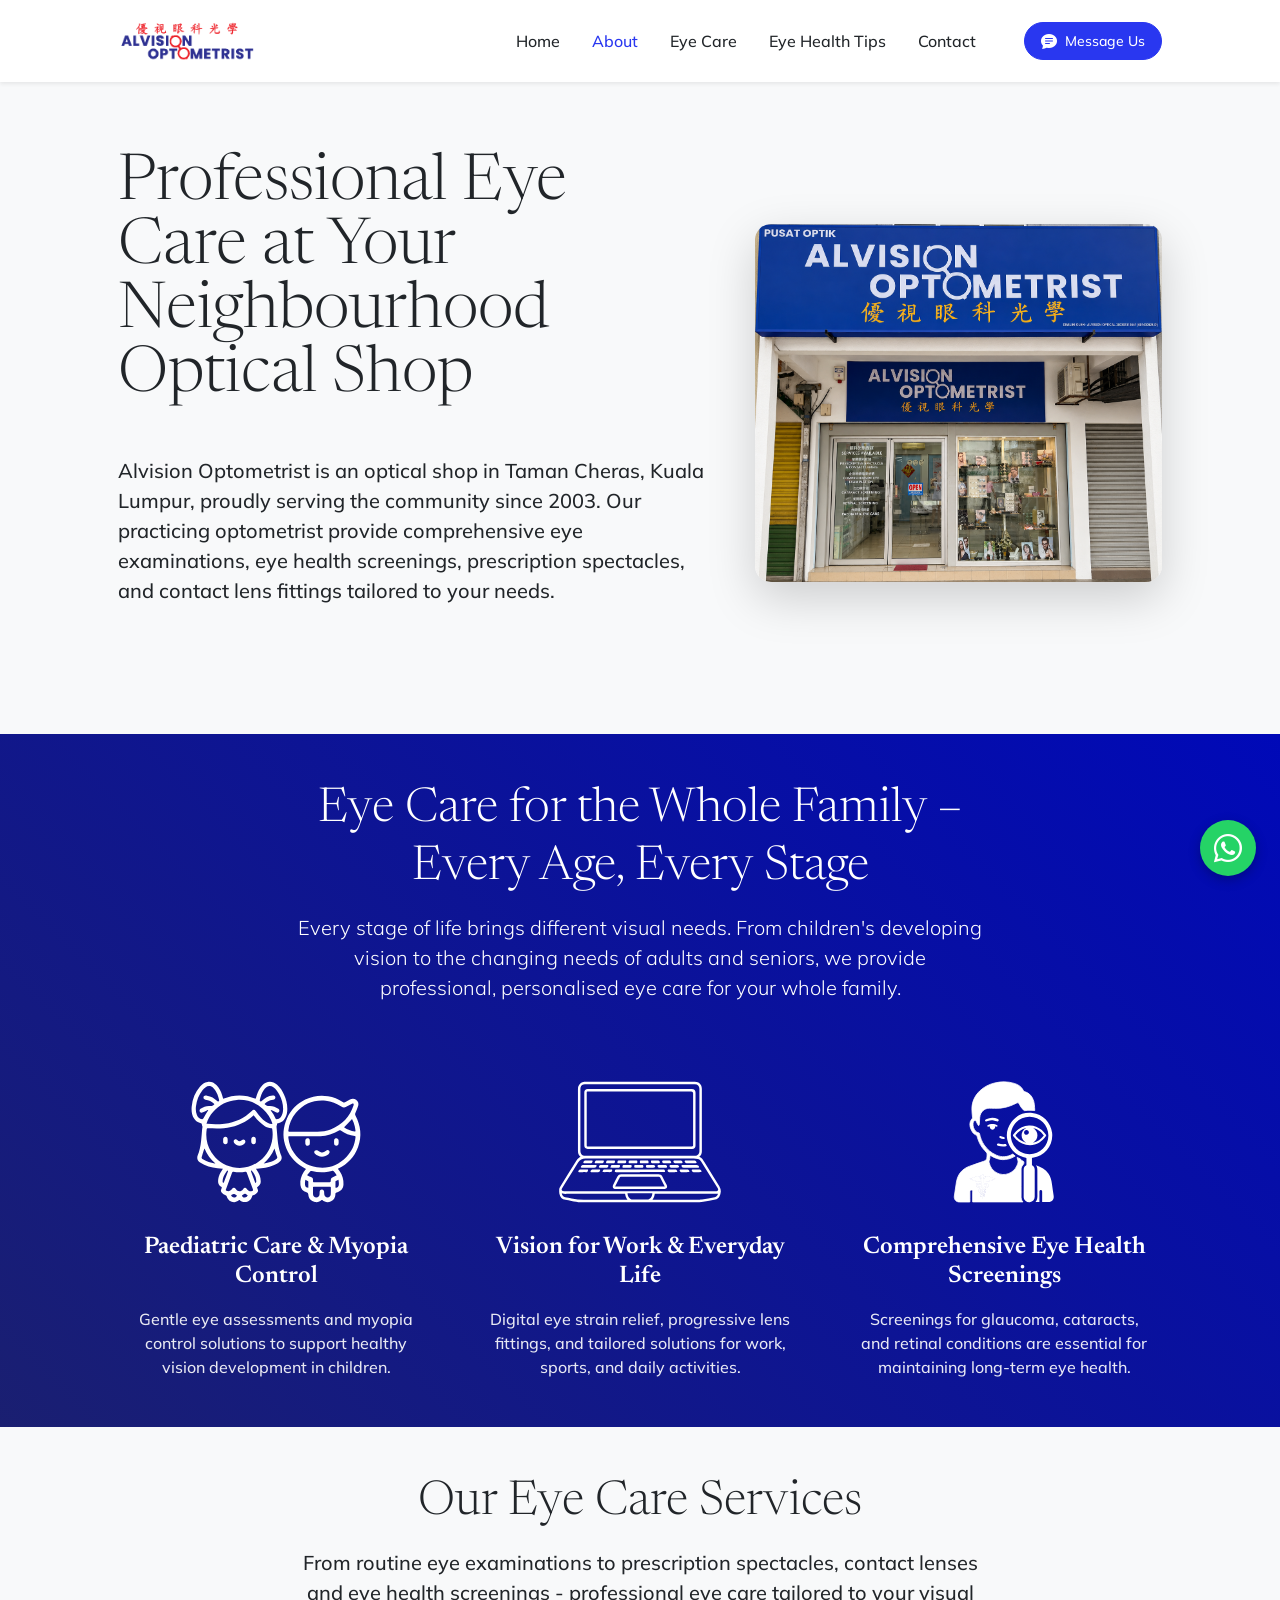
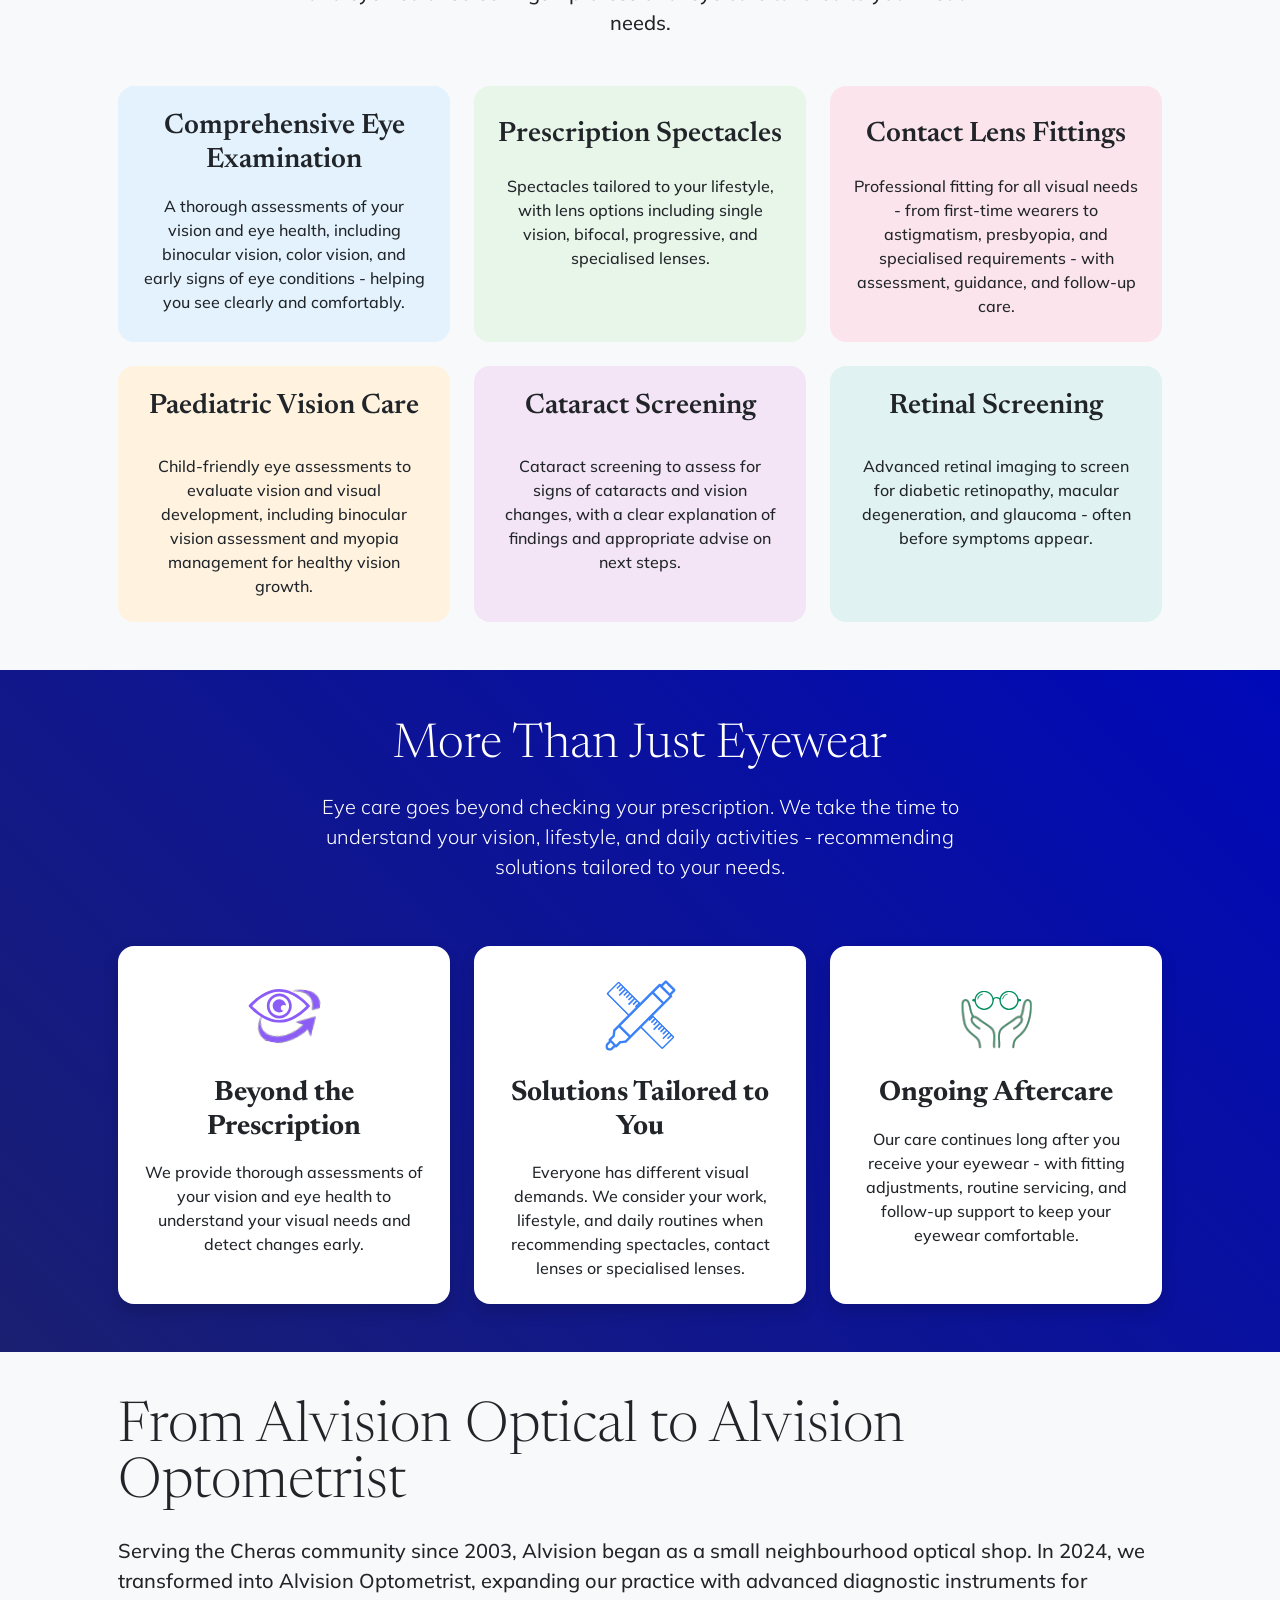
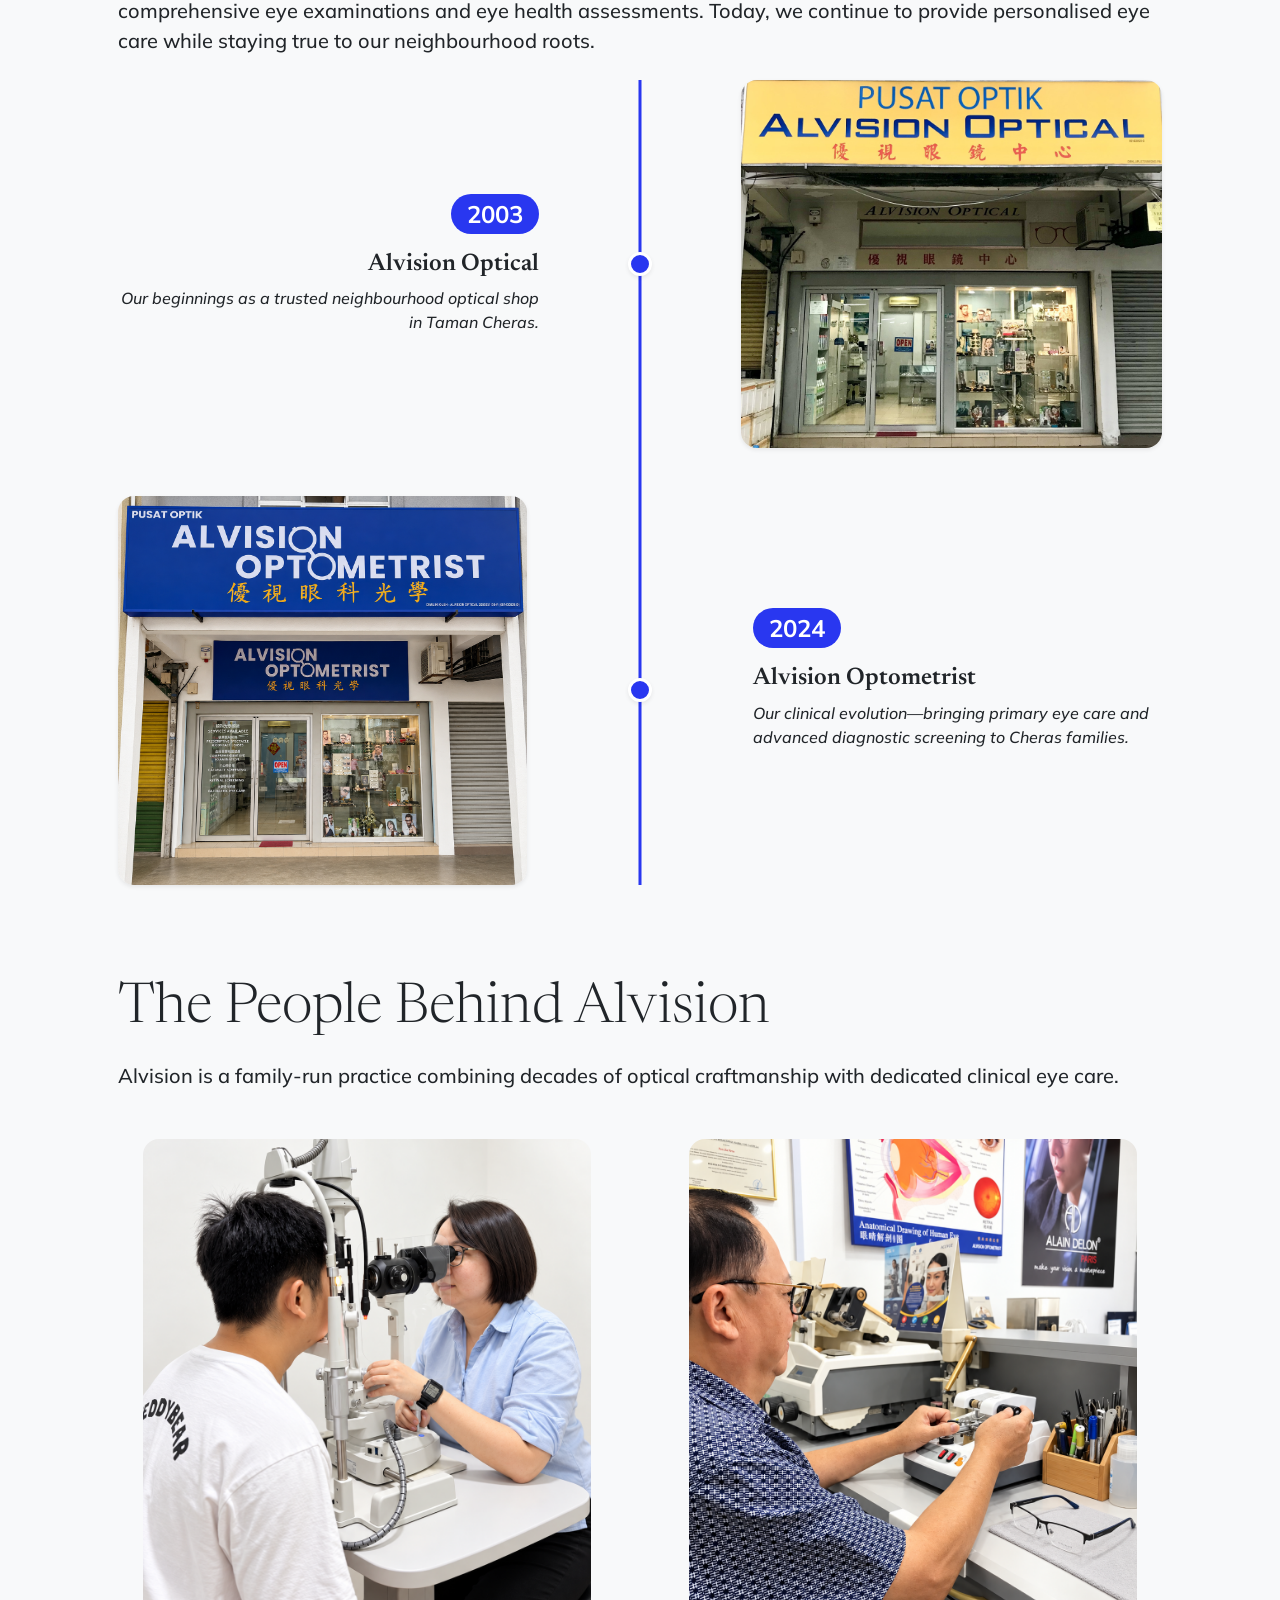
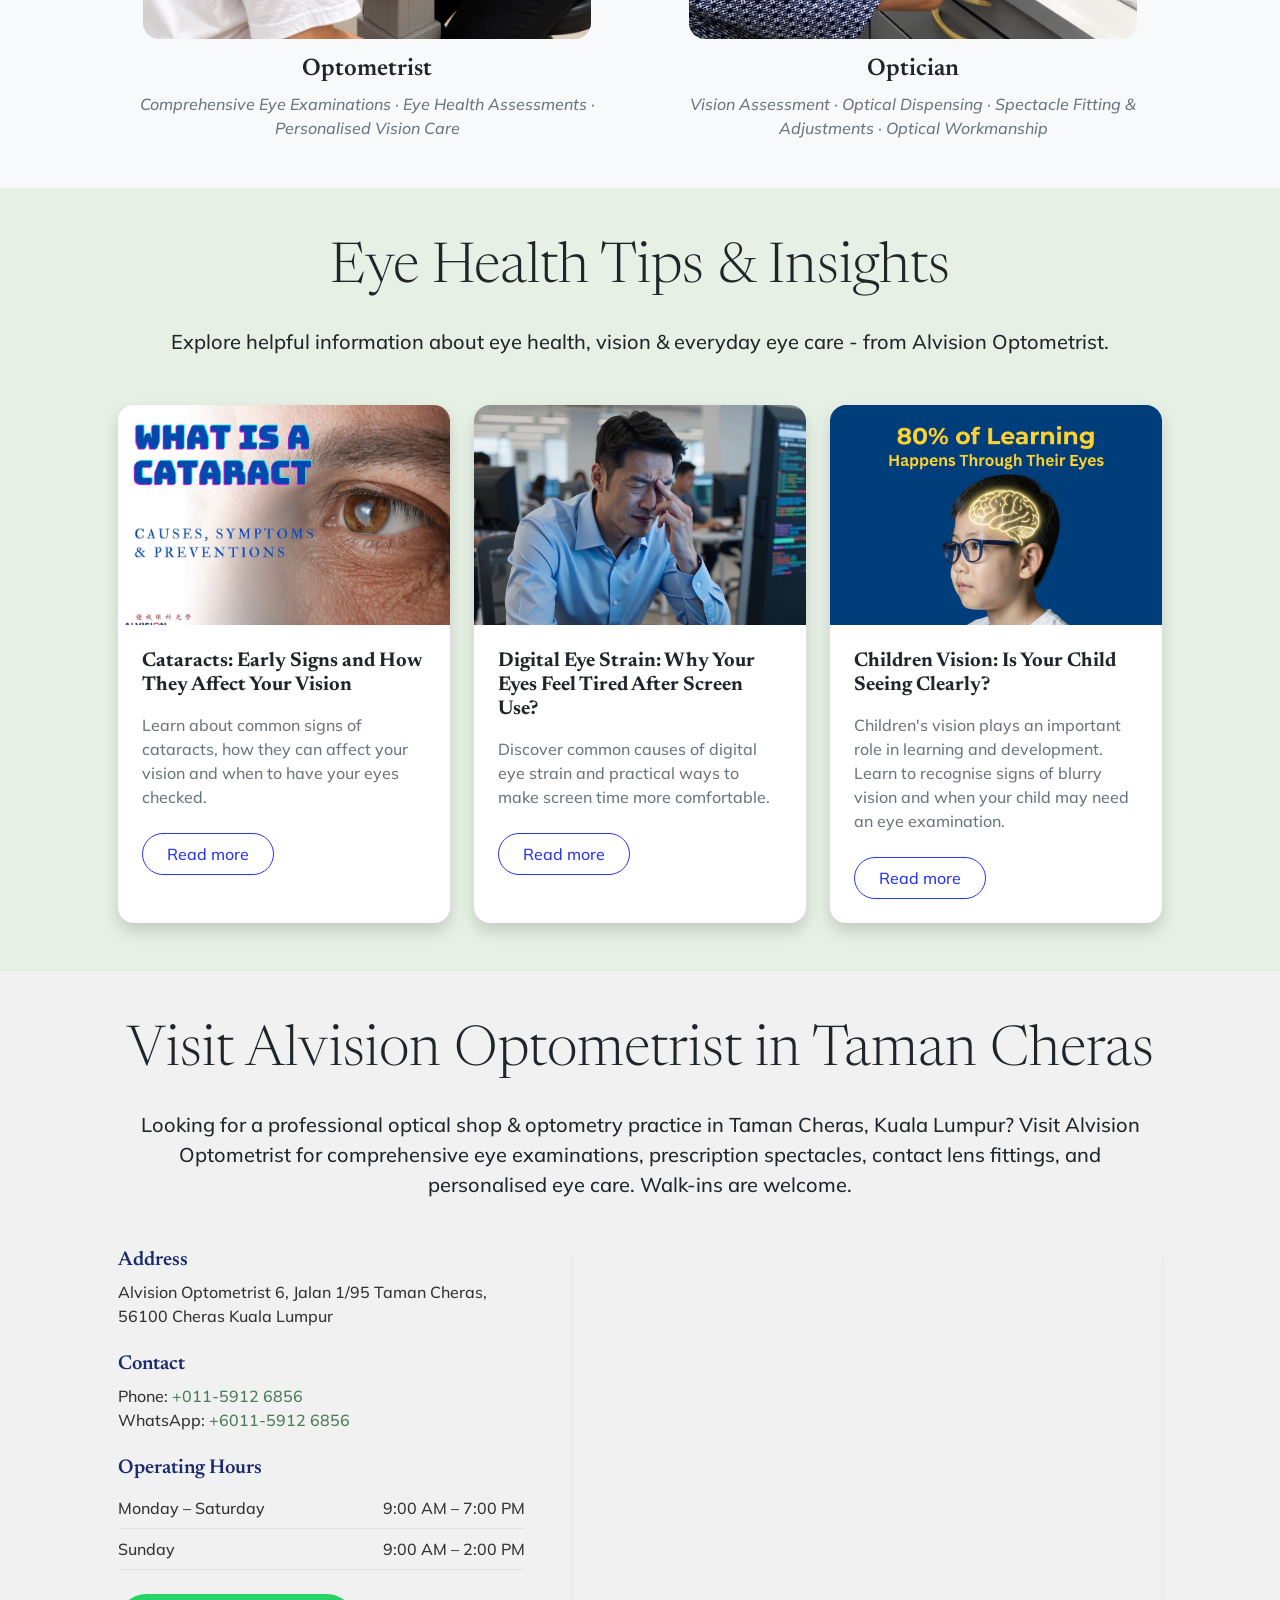
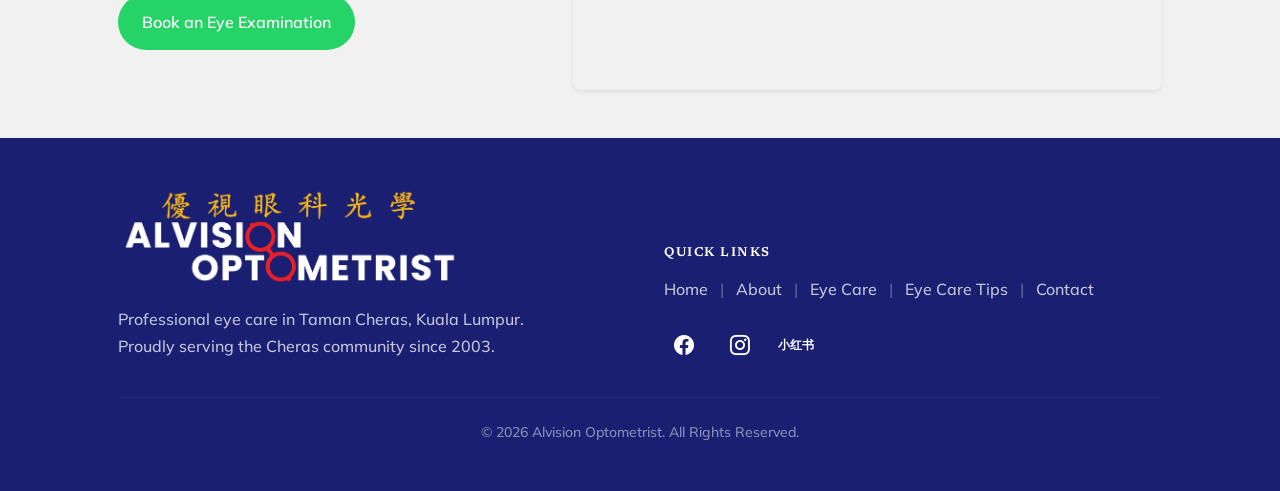
<file: index.html>
<!DOCTYPE html>
<html lang="en">
    <head>
        <meta charset="utf-8" />
        <meta name="viewport" content="width=device-width, initial-scale=1, shrink-to-fit=no" />
        <meta name="description" content="Alvision Optometrist is a professional optical shop and eye care practice in Taman Cheras, Kuala Lumpur. Providing comprehensive eye exams, spectacles, and contact lens fittings since 2003." />
        <meta name="author" content="Alvision Optometrist" />
        <meta property="og:title" content="Alvision Optometrist | Taman Cheras" />
        <meta property="og:description" content="Professional Eye Care at Your Neighbourhood Optical Shop." />
        <meta property="og:image" content="https://yourwebsite.com/assets/img/Alvision Storefront.png" />
        <meta property="og:url" content="https://yourwebsite.com" />
        <title>Alvision Optometrist</title>
        <link rel="icon" type="image/x-icon" href="assets/Alvision Icon.ico" />

        <!-- Bootstrap icons-->
        <link href="https://cdn.jsdelivr.net/npm/bootstrap-icons@1.5.0/font/bootstrap-icons.css" rel="stylesheet" />
        
        <!-- Google fonts-->
        <link rel="preconnect" href="https://fonts.gstatic.com" />
        <link href="https://fonts.googleapis.com/css2?family=Newsreader:ital,wght@0,600;1,600&amp;display=swap" rel="stylesheet" />
        <link href="https://fonts.googleapis.com/css2?family=Mulish:ital,wght@0,300;0,500;0,600;0,700;1,300;1,500;1,600;1,700&amp;display=swap" rel="stylesheet" />
        <link href="https://fonts.googleapis.com/css2?family=Kanit:ital,wght@0,400;1,400&amp;display=swap" rel="stylesheet" />
        
        
        <!-- ADDED: Chinese font fallback for future use -->
        <link href="https://fonts.googleapis.com/css2?family=Noto+Sans+SC:wght@300;400;500;700&display=swap" rel="stylesheet" />
        
        <!-- Core theme CSS (includes Bootstrap)-->
        <link href="css/styles.css" rel="stylesheet" />
    </head>
    <body id="page-top">

        <!-- Navigation-->
        <nav class="navbar navbar-expand-lg navbar-light fixed-top shadow-sm" id="mainNav">
            <div class="container px-5">
                <!--Top Left Homepage Icon-->    
                <a class="navbar-brand fw-bold" href="#page-top">
                    <img src="assets/img/Alvision Website Logo.png" alt="Alvision Optometrist" data-i18n-alt="nav.brand_alt" height="40">
                </a>    
                <button class="navbar-toggler" type="button" data-bs-toggle="collapse" data-bs-target="#navbarResponsive" aria-controls="navbarResponsive" aria-expanded="false" aria-label="Toggle navigation">
                    <span data-i18n="nav.menu">Menu</span>
                    <i class="bi-list"></i>
                </button>
                <div class="collapse navbar-collapse" id="navbarResponsive">
                    <ul class="navbar-nav ms-auto me-4 my-3 my-lg-0">
                        <li class="nav-item"><a class="nav-link me-lg-3" href="#page-top">Home</a></li>
                        <li class="nav-item"><a class="nav-link me-lg-3" href="#about">About</a></li>
                        <li class="nav-item"><a class="nav-link me-lg-3" href="#eyecare">Eye Care</a></li>
                        <!-- Hidden Navi Bar Until Page is Ready
                        <li class="nav-item"><a class="nav-link me-lg-3" href="#brands" data-i18n="nav.brands">Brands</a></li>
                        -->
                        <li class="nav-item"><a class="nav-link me-lg-3" href="#eyehealthtips" data-i18n="nav.eyehealthtips">Eye Health Tips</a></li>
                        <li class="nav-item"><a class="nav-link me-lg-3" href="#contactus" data-i18n="nav.contact">Contact</a></li>
                    </ul>
                    
                    <!-- ADDED: Hidden language switcher for future use. Remove "d-none" when Chinese is ready -->
                    <div class="d-none me-3" id="lang-switcher">
                        <button class="btn btn-sm btn-outline-secondary" onclick="setLanguage('en')">EN</button>
                        <button class="btn btn-sm btn-outline-secondary" onclick="setLanguage('zh')">中文</button>
                    </div>
                    
                    <button class="btn btn-primary rounded-pill px-3 mb-2 mb-lg-0" data-bs-toggle="modal" data-bs-target="#feedbackModal">
                        <span class="d-flex align-items-center">
                            <i class="bi-chat-text-fill me-2"></i>
                            <span class="small" data-i18n="nav.contact_btn">Message Us</span>
                        </span>
                    </button>
                </div>
            </div>
        </nav>

        <!-- Floating WhatsApp Button -->
        <a href="https://wa.me/601159126856?text=Hi%20Alvision%2C%20I%27d%20like%20to%20enquire%20about%20an%20eye%20examination."
            target="_blank"
            rel="noopener"
            aria-label="Chat with us on WhatsApp"
            class="whatsapp-float">
            <i class="bi bi-whatsapp"></i>
            <span class="whatsapp-float__bubble">Chat with us</span>
        </a>
        
        <!-- Section 1: Hero -->
        <header class="masthead">
            <div class="container px-5">
                <div class="row gx-5 align-items-center">
                    <div class="col-lg-7 d-flex align-items-center">
                        <div class="text-center text-lg-start">
                            <h1 class="display-3 lh-1 mb-5" data-i18n="hero.title">Professional Eye Care at Your Neighbourhood Optical Shop</h1>
                            <p class="lead fw-normal text-dark mb-5" data-i18n="hero.description">Alvision Optometrist is an optical shop in Taman Cheras, Kuala Lumpur, proudly serving the community since 2003. Our practicing optometrist provide comprehensive eye examinations, eye health screenings, prescription spectacles, and contact lens fittings tailored to your needs.</p>
                        </div>
                    </div>
                    <div class="col-lg-5">
                        <div class="masthead-device-mockup">
                            <img 
                                src="assets/img/Alvision Storefront.png" 
                                alt="Alvision Optometrist Shop Front in Taman Cheras" 
                                class="img-fluid rounded-4 shadow-lg"
                                style="max-height: 600px; object-fit: cover; width: 100%;"
                            >
                        </div>
                    </div>
                </div>
            </div>
        </header>
        
                <!-- Section 2 Family Eye Care Section -->
        <section id="eyecare" class="text-center bg-gradient-primary-to-secondary py-5">
            <div class="container px-5">
                
                <div class="row justify-content-center mb-5">
                    <div class="col-lg-8">
                        <h2 class="text-white display-5 mb-3" data-i18n="family.title">Eye Care for the Whole Family – Every Age, Every Stage</h2>
                        <p class="text-white lead" data-i18n="family.subtitle">Every stage of life brings different visual needs. From children's developing vision to the changing needs of adults and seniors, we provide professional, personalised eye care for your whole family.</p>
                    </div>
                </div>
                
                <div class="row gx-5">
                    <div class="col-md-4 mb-4 mb-md-0">
                        <div class="text-center px-2">
                            <img src="assets/img/Icon Paed.svg" alt=" " class="mb-3" style="height: 150px; width:auto;">
                            <h3 class="text-white h4 mb-3" data-i18n="services.paediatric.title">Paediatric Care & Myopia Control</h3>
                            <p class="text-white mb-0" style="opacity: 0.9;" data-i18n="services.paediatric.desc">Gentle eye assessments and myopia control solutions to support healthy vision development in children.</p>
                        </div>
                    </div>
                    
                    <div class="col-md-4 mb-4 mb-md-0">
                        <div class="text-center px-2">
                            <img src="assets/img/Icon Laptop.svg" alt=" " class="mb-3" style="height: 150px; width:auto;">
                            <h3 class="text-white h4 mb-3" data-i18n="services.vision.title">Vision for Work & Everyday Life</h3>
                            <p class="text-white mb-0" style="opacity: 0.9;" data-i18n="services.vision.desc">Digital eye strain relief, progressive lens fittings, and tailored solutions for work, sports, and daily activities.</p>
                        </div>
                    </div>
                    
                    <div class="col-md-4">
                        <div class="text-center px-2">
                            <img src="assets/img/Icon Eye Exam.svg" alt=" " class="mb-3" style="height: 150px; width:auto;">
                            <h3 class="text-white h4 mb-3" data-i18n="services.screening.title">Comprehensive Eye Health Screenings</h3>
                            <p class="text-white mb-0" style="opacity: 0.9;" data-i18n="services.screening.desc">Screenings for glaucoma, cataracts, and retinal conditions are essential for maintaining long-term eye health.</p>
                        </div>
                    </div>
                </div>
            </div>
        </section>

        <!-- Section 3 Our Eye Care Services -->
        <section class="py-5 bg-light">
            <div class="container px-5">
                
                <div class="row justify-content-center mb-5">
                    <div class="col-lg-8 text-center">
                        <h2 class="display-5 mb-3" data-i18n="services.section.title">Our Eye Care Services</h2>
                        <p class="lead fw-normal text-dark mb-0" data-i18n="services.section.subtitle">From routine eye examinations to prescription spectacles, contact lenses and eye health screenings - professional eye care tailored to your visual needs.</p>
                    </div>
                </div>
                
                <div class="row g-4">
                    <!-- Service 1. Comprehensive Eye Examination -->
                    <div class="col-12 col-md-4">
                        <div class="card h-100 border-0 rounded-4" style="background-color: #E3F2FD;">
                            <div class="card-body text-center p-4">
                                <h3 class="card-title mb-3 d-flex align-items-center justify-content-center text-center" style="min-height: 3rem;" data-i18n="services.1.title">Comprehensive Eye Examination</h3>
                                <p class="card-text text-dark" data-i18n="services.1.desc">A thorough assessments of your vision and eye health, including binocular vision, color vision, and early signs of eye conditions - helping you see clearly and comfortably.</p>
                            </div>
                        </div>
                    </div>
                    
                    <!-- Service 2. Prescription Spectacles -->
                    <div class="col-12 col-md-4">
                        <div class="card h-100 border-0 rounded-4" style="background-color: #E8F5E9;">
                            <div class="card-body text-center p-4">
                                <h3 class="card-title mb-3 d-flex align-items-center justify-content-center text-center" style="min-height: 3rem;" data-i18n="services.2.title">Prescription Spectacles</h3>
                                <p class="card-text text-dark" data-i18n="services.2.desc">Spectacles tailored to your lifestyle, with lens options including single vision, bifocal, progressive, and specialised lenses.</p>
                            </div>
                        </div>
                    </div>
                    
                    <!-- Service 3. Contact Lens Fittings -->
                    <div class="col-12 col-md-4">
                        <div class="card h-100 border-0 rounded-4" style="background-color: #FCE4EC;">
                            <div class="card-body text-center p-4">
                                <h3 class="card-title mb-3 d-flex align-items-center justify-content-center text-center" style="min-height: 3rem;" data-i18n="services.3.title">Contact Lens Fittings</h3>
                                <p class="card-text text-dark" data-i18n="services.3.desc">Professional fitting for all visual needs - from first-time wearers to astigmatism, presbyopia, and specialised requirements - with assessment, guidance, and follow-up care.</p>
                            </div>
                        </div>
                    </div>
                    
                    <!-- Service 4. Paediatric Vision Care -->
                    <div class="col-12 col-md-4">
                        <div class="card h-100 border-0 rounded-4" style="background-color: #FFF3E0;">
                            <div class="card-body text-center p-4">
                                <h3 class="card-title mb-3" style="min-height: 3rem;" data-i18n="services.4.title">Paediatric Vision Care</h3>
                                <p class="card-text text-dark" data-i18n="services.4.desc">Child-friendly eye assessments to evaluate vision and visual development, including binocular vision assessment and myopia management for healthy vision growth.</p>
                            </div>
                        </div>
                    </div>
                    
                    <!-- Service 5. Cataract Screening -->
                    <div class="col-12 col-md-4">
                        <div class="card h-100 border-0 rounded-4" style="background-color: #F3E5F5;">
                            <div class="card-body text-center p-4">
                                <h3 class="card-title mb-3" style="min-height: 3rem;" data-i18n="services.5.title">Cataract Screening</h3>
                                <p class="card-text text-dark" data-i18n="services.5.desc">Cataract screening to assess for signs of cataracts and vision changes, with a clear explanation of findings and appropriate advise on next steps.</p>
                            </div>
                        </div>
                    </div>
                    
                    <!-- Service 6. Retinal Screenings -->
                    <div class="col-12 col-md-4">
                        <div class="card h-100 border-0 rounded-4" style="background-color: #E0F2F1;">
                            <div class="card-body text-center p-4">
                                <h3 class="card-title mb-3" style="min-height: 3rem;" data-i18n="services.6.title">Retinal Screening</h3>
                                <p class="card-text text-dark" data-i18n="services.6.desc">Advanced retinal imaging to screen for diabetic retinopathy, macular degeneration, and glaucoma - often before symptoms appear.</p>
                            </div>
                        </div>
                    </div>
                </div>
            </div>
        </section>
        
        <!-- Section 4 More Than Just Eyewear -->
        <section class="text-center bg-gradient-primary-to-secondary py-5">
            <div class="container px-5">
            <div class="row justify-content-center mb-5">
                <div class="col-lg-8 text-center">
                    <h2 class="text-white display-5 mb-3" data-i18n="choose.title">More Than Just Eyewear</h2>
                    <p class="lead text-white lead" data-i18n="choose.subtitle">Eye care goes beyond checking your prescription. We take the time to understand your vision, lifestyle, and daily activities - recommending solutions tailored to your needs.</p>
                </div>
            </div>
        
            <div class="row g-4">
                <!-- Card 1 -->
                <div class="col-12 col-md-4">
                    <div class="card h-100 border-0 shadow bg-white rounded-4 p-4 text-center">
                        <div class="mb-4 mt-2">
                            <img src="assets/img/Icon Beyond Prescription.svg" alt="Beyond Prescription" style="height: 75px; width: auto;">
                        </div>
                        <h3 class="fw-bold mb-3" data-i18n="choose.1.title">Beyond the Prescription</h3>
                        <p class="text-dark medium mb-0" data-i18n="choose.1.desc">We provide thorough assessments of your vision and eye health to understand your visual needs and detect changes early.</p>
                    </div>
                </div>
            
                <!-- Card 2 -->
                <div class="col-12 col-md-4">
                    <div class="card h-100 border-0 shadow bg-white rounded-4 p-4 text-center">
                        <div class="mb-4 mt-2">
                            <img src="assets/img/Icon Tailored.svg" alt="Tailored Made" style="height: 75px; width: auto;">
                        </div>
                        <h3 class="fw-bold mb-3" data-i18n="choose.2.title">Solutions Tailored to You</h3>
                        <p class="text-dark medium mb-0" data-i18n="choose.2.desc">Everyone has different visual demands. We consider your work, lifestyle, and daily routines when recommending spectacles, contact lenses or specialised lenses.</p>
                    </div>
                </div>
            
                <!-- Card 3 -->
                <div class="col-12 col-md-4">
                    <div class="card h-100 border-0 shadow bg-white rounded-4 p-4 text-center">
                        <div class="mb-4 mt-2">
                            <img src="assets/img/Icon Aftercare.svg" alt="Aftercare" style="height: 75px; width: auto;">
                        </div>
                        <h3 class="fw-bold mb-3" data-i18n="choose.3.title">Ongoing Aftercare</h3>
                        <p class="text-dark medium mb-0" data-i18n="choose.3.desc">Our care continues long after you receive your eyewear - with fitting adjustments, routine servicing, and follow-up support to keep your eyewear comfortable.</p>
                    </div>
                </div>
            </div>
        </section>


        <!-- Section 5: Our History Timeline -->
        <section id="about" class="bg-light py-5">
            <div class="container px-5">
                
                <div class="row gx-5">
                    <div class="col-12">
                        <h2 class="display-4 lh-1 mb-4" data-i18n="history.title">From Alvision Optical to Alvision Optometrist</h2>
                        <p class="lead fw-normal text-dark mb-0" data-i18n="history.subtitle">Serving the Cheras community since 2003, Alvision began as a small neighbourhood optical shop. In 2024, we transformed into Alvision Optometrist, expanding our practice with advanced diagnostic instruments for comprehensive eye examinations and eye health assessments. Today, we continue to provide personalised eye care while staying true to our neighbourhood roots.</p>
                        <br>
                    </div>
                </div>
                
                <div class="position-relative">
                    <div class="d-none d-md-block position-absolute top-0 bottom-0 start-50 translate-middle-x border-start border-3 border-primary"></div>
                    
                    <!-- Timeline Item 1: Text Left, Photo Right -->
                    <div class="row align-items-center mb-5 position-relative">
                        <div class="col-md-5 text-md-end mb-3 mb-md-0">
                            <span class="badge bg-primary rounded-pill mb-3 px-3 py-2 fs-4">2003</span>
                            <h3 class="h4 mb-2" data-i18n="history.1.title">Alvision Optical</h3>
                            <p class="fst-italic text-dark mb-0" data-i18n="history.1.desc">Our beginnings as a trusted neighbourhood optical shop in Taman Cheras.</p>
                        </div>
                        <div class="col-md-2 text-center position-relative">
                            <!-- Timeline Dot -->
                            <div class="d-none d-md-block bg-primary rounded-circle mx-auto border border-3 border-white shadow-sm" style="width: 24px; height: 24px;"></div>
                        </div>
                        <div class="col-md-5">
                            <img src="assets/img/Old Alvision Photo.jpg" alt="Alvision Optical 2003" class="img-fluid rounded-4 shadow-sm" data-i18n-alt="history.1.alt">
                        </div>
                    </div>
                    
                    <!-- Timeline Item 2: Photo Left, Text Right -->
                    <div class="row align-items-center position-relative">
                        <div class="col-12 col-md-5 mb-3 mb-md-0 pe-md-4">
                            <img src="assets/img/New Alvision Photo.png" alt="Alvision Optometrist 2024" class="img-fluid rounded-4 shadow-sm" data-i18n-alt="history.2.alt">
                        </div>
                        <div class="col-md-2 d-none d-md-flex justify-content-center position-relative">
                            <div class="bg-primary rounded-circle border border-3 border-white shadow-sm" style="width: 24px; height: 24px;"></div>
                        </div>
                        <div class="col-12 col-md-5 text-md-start ps-md-4">
                            <span class="badge bg-primary rounded-pill mb-3 px-3 py-2 fs-4">2024</span>
                            <h3 class="h4 mb-2" data-i18n="history.2.title">Alvision Optometrist</h3>
                            <p class="fst-italic text-dark mb-0" data-i18n="history.2.desc">Our clinical evolution—bringing primary eye care and advanced diagnostic screening to Cheras families.</p>
                            <br>
                        </div>
                    </div>
                </div>
            </div>
        </section>

                
        <!-- Section 5b: People Behind Alvision -->
        <section class="bg-light py-5">
                <div class="container px-5">
                <div class="row gx-5">
                    <div class="col-12">
                        <h3 class="display-4 lh-1 mb-4" data-i18n="basic.title">The People Behind Alvision</h3>
                        <p class="lead fw-normal text-dark mb-0" data-i18n="basic.desc">Alvision is a family-run practice combining decades of optical craftmanship with dedicated clinical eye care.</p>
                    </div>
                </div>

                <div class="row gx-5 mt-5 align-items-start">
                    <!-- Optometrist -->
                    <div class="col-12 col-md-6 text-center mb-5 mb-md-0">
                        <img class="img-fluid rounded-4 mb-3" src="assets/img/Optometrist Photo.png" alt="Optometrist performing Anterior Eye Examinations" style="max-height: 500px; object-fit: cover; width: 90%;">
                        <h3 class="h4 mb-2" data-i18n="history.img1.title">Optometrist</h3>
                        <p class="fst-italic text-muted mb-0" data-i18n="history.img1.desc">Comprehensive Eye Examinations · Eye Health Assessments · Personalised Vision Care</p>
                    </div>
                    
                    <!-- Optician -->
                    <div class="col-12 col-md-6 text-center">
                        <img class="img-fluid rounded-4 mb-3" src="assets/img/Optician Photo.png" alt="Optician performing lens fittings" style="max-height: 500px; object-fit: cover; width: 90%;">
                        <h3 class="h4 mb-2" data-i18n="history.img2.title">Optician</h3>
                        <p class="fst-italic text-muted mb-0" data-i18n="history.img2.desc">Vision Assessment · Optical Dispensing · Spectacle Fitting & Adjustments · Optical Workmanship</p>
                    </div>
                </div>
            </div>
        </section>

        <!-- Section 6: Eye Health Tips & Insights -->
        <section id="eyehealthtips" class="py-5" style="background-color: #e6f0e4;">
            <div class="container px-5">
                <div class="row gx-5 mb-5">
                    <div class="col-12 text-center">
                        <h2 class="display-4 mb-4" data-i18n="tips.title">Eye Health Tips & Insights</h2>
                        <p class="lead fw-normal text-dark mb-0" data-i18n="tips.subtitle">Explore helpful information about eye health, vision & everyday eye care - from Alvision Optometrist.</p>
                    </div>
                </div>
                
                <div class="row g-4">
                    <!-- Card 1 -->
                    <div class="col-12 col-md-4">
                        <div class="card h-100 border-0 shadow rounded-4 overflow-hidden">
                            <a href="#">
                                <img class="card-img-top" src="assets/img/Blog 1 Cataract.jpg" alt="Cataract Tips" style="height: 220px; object-fit: cover;">
                            </a>
                            <div class="card-body p-4">
                                <a href="#" class="text-decoration-none text-dark">
                                    <h5 class="card-title fw-bold mb-3" data-i18n="tips.1.title">Cataracts: Early Signs and How They Affect Your Vision</h5>
                                </a>
                                <p class="card-text text-muted mb-4" data-i18n="tips.1.desc">Learn about common signs of cataracts, how they can affect your vision and when to have your eyes checked.</p>
                                <a href="#" class="btn btn-outline-primary rounded-pill px-4 py-2 d-inline-flex align-items-center gap-2" data-i18n="tips.readmore">
                                    Read more
                                    <svg xmlns="http://www.w3.org/2000/svg" width="16" height="16" fill="currentColor" viewBox="0 0 16 16">
                                        <path fill-rule="evenodd" d="M1 8a.5.5 0 0 1 .5-.5h11.793l-3.147-3.146a.5.5 0 0 1 .708-.708l4 4a.5.5 0 0 1 0 .708l-4 4a.5.5 0 0 1-.708-.708L13.293 8.5H1.5A.5.5 0 0 1 1 8z"/>
                                    </svg>
                                </a>
                            </div>
                        </div>
                    </div>
                    
                    <!-- Card 2 -->
                    <div class="col-12 col-md-4">
                        <div class="card h-100 border-0 shadow rounded-4 overflow-hidden">
                            <a href="#">
                                <img class="card-img-top" src="assets/img/Blog 2 Digital Eye Strain.jpg" alt="Digital eye strain tips" style="height: 220px; object-fit: cover;">
                            </a>
                            <div class="card-body p-4">
                                <a href="#" class="text-decoration-none text-dark">
                                    <h5 class="card-title fw-bold mb-3" data-i18n="tips.2.title">Digital Eye Strain: Why Your Eyes Feel Tired After Screen Use?</h5>
                                </a>
                                <p class="card-text text-muted mb-4" data-i18n="tips.2.desc">Discover common causes of digital eye strain and practical ways to make screen time more comfortable.</p>
                                <a href="#" class="btn btn-outline-primary rounded-pill px-4 py-2 d-inline-flex align-items-center gap-2" data-i18n="tips.readmore">
                                    Read more
                                    <svg xmlns="http://www.w3.org/2000/svg" width="16" height="16" fill="currentColor" viewBox="0 0 16 16">
                                        <path fill-rule="evenodd" d="M1 8a.5.5 0 0 1 .5-.5h11.793l-3.147-3.146a.5.5 0 0 1 .708-.708l4 4a.5.5 0 0 1 0 .708l-4 4a.5.5 0 0 1-.708-.708L13.293 8.5H1.5A.5.5 0 0 1 1 8z"/>
                                    </svg>
                                </a>
                            </div>
                        </div>
                    </div>
                    
                    <!-- Card 3 -->
                    <div class="col-12 col-md-4">
                        <div class="card h-100 border-0 shadow rounded-4 overflow-hidden">
                            <a href="#">
                                <img class="card-img-top" src="assets/img/Blog 3 Children Vision.png" alt="Children vision tips" style="height: 220px; object-fit: cover;">
                            </a>
                            <div class="card-body p-4">
                                <a href="#" class="text-decoration-none text-dark">
                                    <h5 class="card-title fw-bold mb-3" data-i18n="tips.3.title">Children Vision: Is Your Child Seeing Clearly?</h5>
                                </a>
                                <p class="card-text text-muted mb-4" data-i18n="tips.3.desc">Children's vision plays an important role in learning and development. Learn to recognise signs of blurry vision and when your child may need an eye examination.</p>
                                <a href="#" class="btn btn-outline-primary rounded-pill px-4 py-2 d-inline-flex align-items-center gap-2" data-i18n="tips.readmore">
                                    Read more
                                    <svg xmlns="http://www.w3.org/2000/svg" width="16" height="16" fill="currentColor" viewBox="0 0 16 16">
                                        <path fill-rule="evenodd" d="M1 8a.5.5 0 0 1 .5-.5h11.793l-3.147-3.146a.5.5 0 0 1 .708-.708l4 4a.5.5 0 0 1 0 .708l-4 4a.5.5 0 0 1-.708-.708L13.293 8.5H1.5A.5.5 0 0 1 1 8z"/>
                                    </svg>
                                </a>
                            </div>
                        </div>
                    </div>
                </div>
            </div>
        </section>

        <!-- Section 7: Visit Our Clinic -->
        <section id="contactus" class="py-5" style="background: rgb(241, 241, 241);">
            <div class="container px-5">
                
                <div class="row gx-5 mb-5">
                    <div class="col-12 text-center">
                        <h2 class="display-4 mb-4" data-i18n="contact.title">Visit Alvision Optometrist in Taman Cheras</h2>
                        <p class="lead fw-normal text-dark mb-0" data-i18n="contact.subtitle">Looking for a professional optical shop & optometry practice in Taman Cheras, Kuala Lumpur? Visit Alvision Optometrist for comprehensive eye examinations, prescription spectacles, contact lens fittings, and personalised eye care. Walk-ins are welcome.</p>
                    </div>
                </div>

                <div class="row g-5 align-items-stretch">
                    <!-- LEFT COLUMN: Address, Contact, Hours -->
                    <div class="col-lg-5">
                        <div class="mb-4">
                            <h5 style="color: #1a2a6c;" data-i18n="contact.address_title">
                                <i class="bi bi-geo-alt-fill me-2 text-primary"></i>
                                Address
                            </h5>
                            <p class="mb-0" style="color: #333;" data-i18n="contact.address_text">
                                Alvision Optometrist<br />
                                6, Jalan 1/95<br />
                                Taman Cheras, 56100 Cheras<br />
                                Kuala Lumpur
                            </p>
                        </div>

                        <!-- Contact Number -->
                        <div class="mb-4">
                            <h5 style="color: #1a2a6c;" data-i18n="contact.contact_title">
                                <i class="bi bi-telephone-fill me-2 text-primary"></i>
                                Contact
                            </h5>
                            <p class="mb-0" style="color: #333;">
                                <span data-i18n="contact.phone_label">Phone:</span> <a href="tel:+601159126856" style="color: #4a7c59; text-decoration: none;">+011-5912 6856</a>
                            </p>
                            <p class="mb-0" style="color: #333;">
                                <span data-i18n="contact.whatsapp_label">WhatsApp:</span> <a href="https://wa.me/6011159126856" target="_blank" style="color: #4a7c59; text-decoration: none;">+6011-5912 6856</a>
                            </p>
                        </div>

                        <!-- Operating Hours -->
                        <div class="mb-4">
                            <h5 style="color: #1a2a6c;" data-i18n="contact.hours_title">
                                <i class="bi bi-clock-fill me-2 text-primary"></i>
                                Operating Hours
                            </h5>
                            <ul class="list-unstyled mb-0" style="color: #333;">
                                <li class="d-flex justify-content-between border-bottom py-2">
                                    <span data-i18n="contact.mon_sat">Monday – Saturday</span>
                                    <span data-i18n="contact.time_mon_sat">9:00 AM – 7:00 PM</span>
                                </li>
                                <li class="d-flex justify-content-between border-bottom py-2">
                                    <span data-i18n="contact.sunday">Sunday</span>
                                    <span data-i18n="contact.time_sun">9:00 AM – 2:00 PM</span>
                                </li>
                            </ul>
                        </div>

                        <!-- ✅ Button moved here — inside the left column, below hours -->
                        <div class="mt-4">
                            <a href="https://wa.me/601159126856?text=Hi%20Alvision%2C%20I%27d%20like%20to%20book%20an%20eye%20examination."
                            target="_blank"
                            class="btn py-3 px-4 rounded-pill text-white"
                            style="background-color: #25D366; border: none; font-weight: 600;"
                            data-i18n="contact.book_btn">
                                <i class="bi bi-whatsapp me-2"></i>
                                Book an Eye Examination
                            </a>
                        </div>
                    </div>

                    <!-- RIGHT COLUMN: Google Map -->
                    <div class="col-lg-7">
                        <div class="ratio ratio-4x3 h-100 rounded-3 overflow-hidden shadow-sm">
                        <iframe
                            src="https://www.google.com/maps/embed?pb=!1m14!1m8!1m3!1d3983.9775104021332!2d101.7397634!3d3.1006347!3m2!1i1024!2i768!4f13.1!3m3!1m2!1s0x31cc35d234053321%3A0xedd405042451b4f2!2zQWx2aXNpb24gT3B0b21ldHJpc3Qg5YSq6KaW55y856eR5YWJ5a24!5e0!3m2!1sen!2smy!4v1791963682935!5m2!1sen!2smy" 
                            style="border:0;" 
                            allowfullscreen="" 
                            loading="lazy" 
                            referrerpolicy="no-referrer-when-downgrade"
                            title="Alvision Optometrist Location">
                        </iframe>
                    </div>
                </div>
            </div>
        </section>

        <!-- Footer -->
        <footer class="py-5" style="background-color: #1a1f71;">
            <div class="container px-5">

                <!-- Top: Logo + Bio | Quick Links -->
                <div class="row g-5 mb-4">

                    <!-- Column 1: Logo + Bio -->
                    <div class="col-lg-6">
                        <img src="assets/img/Alvision Website Logo Gold white.png"
                            alt="Alvision Optometrist"
                            style="height: 100px; margin-bottom: 1.25rem;">

                        <p class="mb-0" style="color: rgba(255,255,255,0.75); max-width: 420px; line-height: 1.7;">
                            Professional eye care in Taman Cheras, Kuala Lumpur. Proudly serving the Cheras community since 2003.
                        </p>
                    </div>

                    <!-- Column 2: Quick Links + Socials -->
                    <div class="col-lg-6">
                        <h6 class="text-white mb-3"
                            style="letter-spacing: 1.5px; text-transform: uppercase; font-size: 0.8rem; font-weight: 600; margin-top: 60px;">
                            Quick Links
                        </h6>

                        <!-- Quick Links — inline with dividers -->
                        <nav class="mb-4" style="color: rgba(255,255,255,0.75);">
                            <a href="#page-top" style="color: rgba(255,255,255,0.75); text-decoration: none;">Home</a>
                            <span class="mx-2" style="color: rgba(255,255,255,0.3);">|</span>
                            <a href="#about" style="color: rgba(255,255,255,0.75); text-decoration: none;">About</a>
                            <span class="mx-2" style="color: rgba(255,255,255,0.3);">|</span>
                            <a href="#eyecare" style="color: rgba(255,255,255,0.75); text-decoration: none;">Eye Care</a>
                            <span class="mx-2" style="color: rgba(255,255,255,0.3);">|</span>
                            <!-- Hidden
                            <a href="brands.html" style="color: rgba(255,255,255,0.75); text-decoration: none;">Brands</a>
                            <span class="mx-2" style="color: rgba(255,255,255,0.3);">|</span>
                            -->
                            <a href="#eyehealthtips" style="color: rgba(255,255,255,0.75); text-decoration: none;">Eye Care Tips</a>
                            <span class="mx-2" style="color: rgba(255,255,255,0.3);">|</span>
                            <a href="#contactus" style="color: rgba(255,255,255,0.75); text-decoration: none;">Contact</a>
                            
                        </nav>

                        <!-- Social Icons -->
                        <div class="d-flex align-items-center gap-3">

                            <!-- Facebook -->
                            <a href="https://facebook.com/AlvisionOptometrist/"
                            target="_blank"
                            aria-label="Facebook"
                            class="d-flex align-items-center justify-content-center rounded-circle"
                            style="width: 40px; height: 40px; color: #ffffff; text-decoration: none; font-size: 1.25rem;">
                                <i class="bi bi-facebook"></i>
                            </a>

                            <!-- Instagram -->
                            <a href="https://instagram.com/alvisionoptometrist/"
                            target="_blank"
                            aria-label="Instagram"
                            class="d-flex align-items-center justify-content-center rounded-circle"
                            style="width: 40px; height: 40px; color: #ffffff; text-decoration: none; font-size: 1.25rem;">
                                <i class="bi bi-instagram"></i>
                            </a>

                            <!-- Xiaohongshu (小红书) -->
                            <a href="https://xhslink.cn/m/6MMS0j9XGb7"
                            target="_blank"
                            aria-label="Xiaohongshu"
                            class="d-flex align-items-center justify-content-center rounded-circle"
                            style="width: 40px; height: 40px; color: #ffffff; text-decoration: none; font-weight: 700; font-size: 0.75rem;">
                                小红书
                            </a>
                        </div>
                    </div>
                </div>

        
                <!-- Divider -->
                <hr style="border-color: rgba(255,255,255,0.15); margin: 2rem 0 1.5rem 0;">

                <!-- Bottom: Copyright -->
                <div class="text-center small" style="color: rgba(255,255,255,0.5);">
                    &copy; <span id="footer-year"></span> Alvision Optometrist. All Rights Reserved.
                </div>
            </div>
        </footer>

        <script>
            // Auto-update copyright year
            document.getElementById('footer-year').textContent = new Date().getFullYear();
        </script>
        
        <!-- Feedback Modal-->
        <div class="modal fade" id="feedbackModal" tabindex="-1" aria-labelledby="feedbackModalLabel" aria-hidden="true">
            <div class="modal-dialog modal-dialog-centered">
                <div class="modal-content">
                    <div class="modal-header bg-gradient-primary-to-secondary p-4">
                        <!-- ADDED: data-i18n -->
                        <h5 class="modal-title font-alt text-white" id="feedbackModalLabel" data-i18n="modal.title">Have Questions About Your Eyes?</h5>
                        <button class="btn-close btn-close-white" type="button" data-bs-dismiss="modal" aria-label="Close"></button>
                    </div>
                    <div class="modal-body border-0 p-4">
                        <form action="https://api.web3forms.com/submit" method="POST">
                            <!-- Web3Forms Access Key -->
                            <input type="hidden" name="access_key" value="743deed4-ab1b-4aba-9fd5-9195cc86eab8">
    
                            <!-- Optional: Redirect to a custom Thank You page 
                            <input type="hidden" name="redirect" value="https://yourwebsite.com/thank-you.html">
                            -->

                            <!-- Name input-->
                            <div class="mb-3 medium text-muted" data-i18n="modal.intro_text">
                                From eye strain to myopia control and spectacle advice, our optometry team is here to help. Drop us a message below!
                            </div>

                            <div class="form-floating mb-3">
                                <input class="form-control" id="name" name="name" type="text" placeholder="Enter your name..." required />
                                <!-- ADDED: data-i18n -->
                                <label for="name" data-i18n="modal.name_label">Name</label>
                                <!-- ADDED: data-i18n -->
                                <div class="invalid-feedback" data-sb-feedback="name:required" data-i18n="modal.name_error">A name is required.</div>
                            </div>

                            <!-- Phone number input-->
                            <div class="form-floating mb-3">
                                <input class="form-control" id="phone" name="phone" type="tel" placeholder="(123) 456-7890" required />
                                <!-- ADDED: data-i18n -->
                                <label for="phone" data-i18n="modal.phone_label">Phone number</label>
                                <!-- ADDED: data-i18n -->
                                <div class="invalid-feedback" data-sb-feedback="phone:required" data-i18n="modal.phone_error">A phone number is required.</div>
                            </div>

                            <!-- Email address input-->
                            <div class="form-floating mb-3">
                                <input class="form-control" id="email" name="email" type="email" placeholder="name@example.com" />
                                <label for="email" data-i18n="modal.email_label">Email address (optional)</label>
                            </div>

                            <!-- Message input-->
                            <div class="form-floating mb-3">
                                <textarea class="form-control" id="message" name="message" placeholder="Enter your message here..." style="height: 10rem" required></textarea>
                                <!-- ADDED: data-i18n -->
                                <label for="message" data-i18n="modal.message_label">Ask us anything about your eyes</label>
                                <!-- ADDED: data-i18n -->
                                <div class="invalid-feedback" data-sb-feedback="message:required" data-i18n="modal.message_error">A message is required.</div>
                            </div>

                            <!-- Submit Button-->
                            <div class="d-grid">
                                <button class="btn btn-primary rounded-pill btn-lg" type="submit" data-i18n="modal.submit">Submit</button>
                            </div>
                        </form>
                    </div>
                </div>
            </div>
        </div>
        
        <!-- Bootstrap core JS-->
        <script src="https://cdn.jsdelivr.net/npm/bootstrap@5.2.3/dist/js/bootstrap.bundle.min.js"></script>
        
        <!-- Core theme JS-->
        <script src="js/scripts.js"></script>
        
        <!-- Translation file -->
        <script src="js/lang.js"></script>
    </body>
</html>
</file>
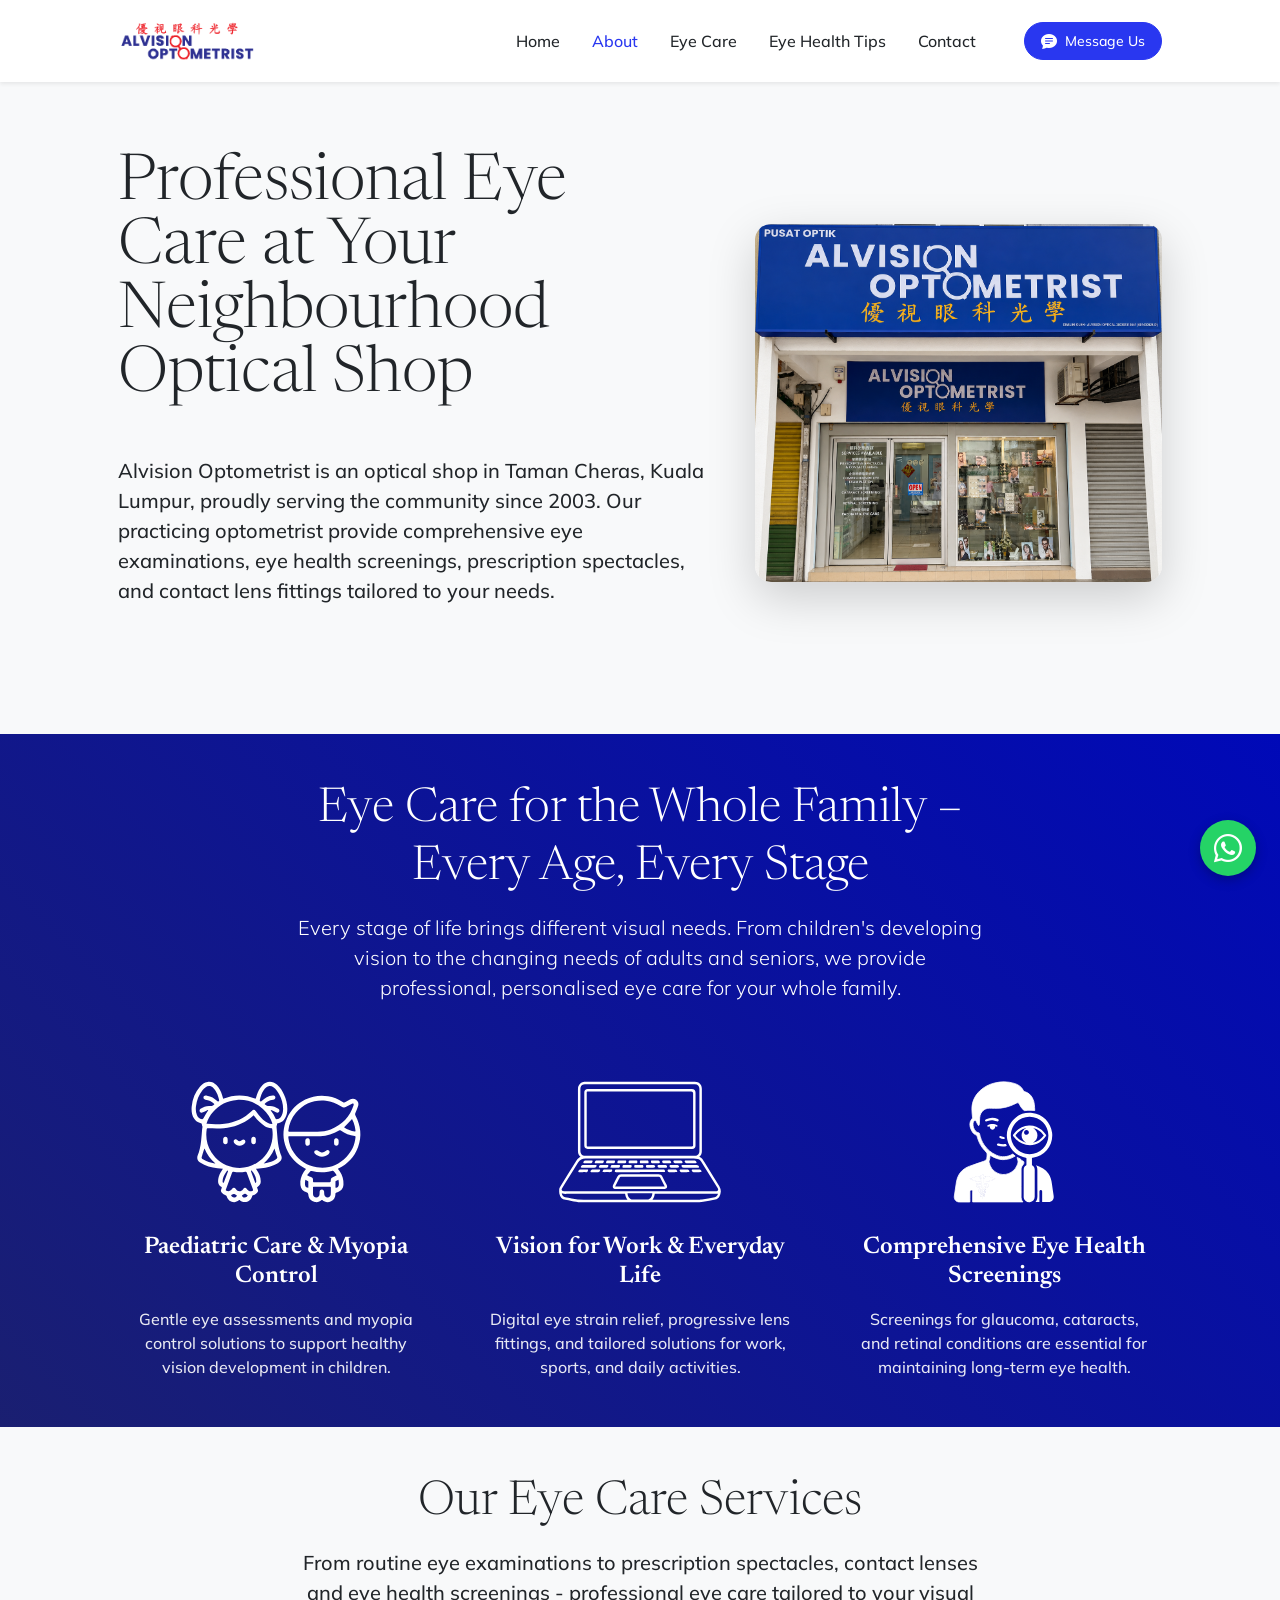
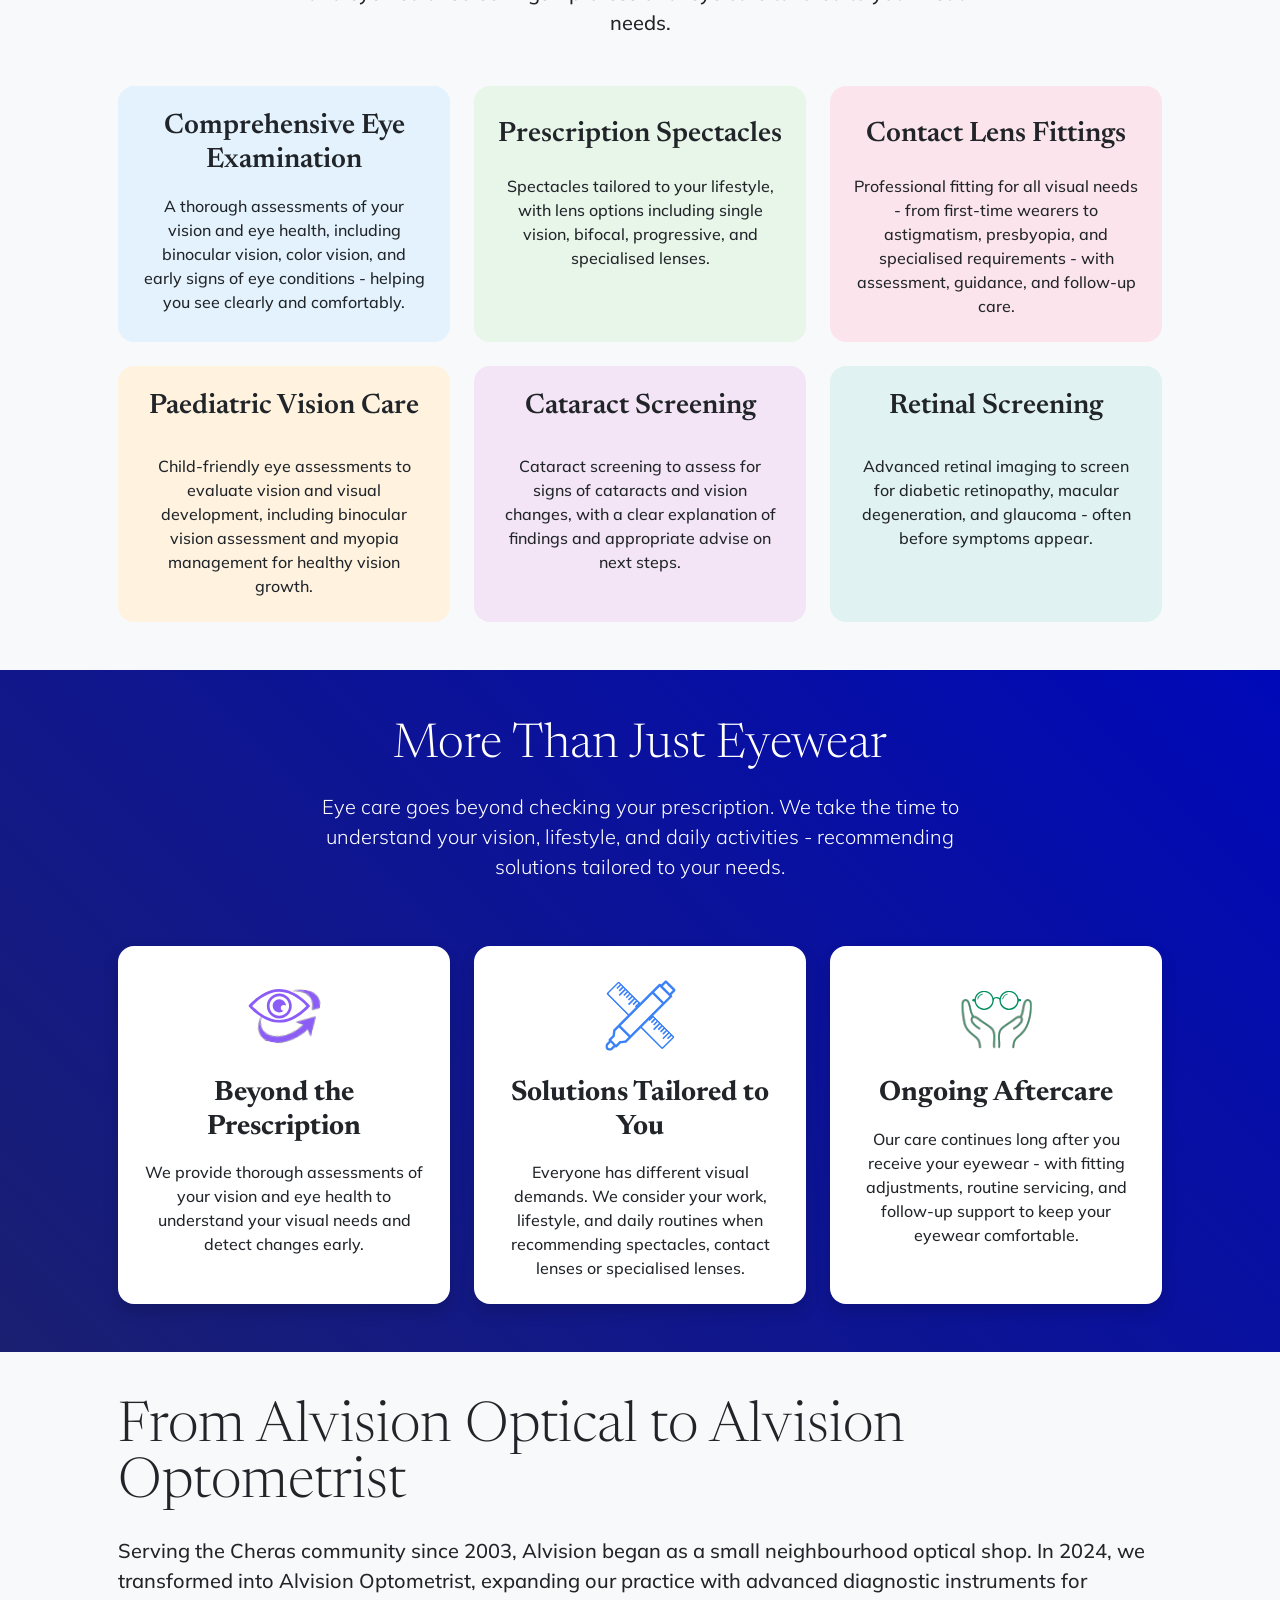
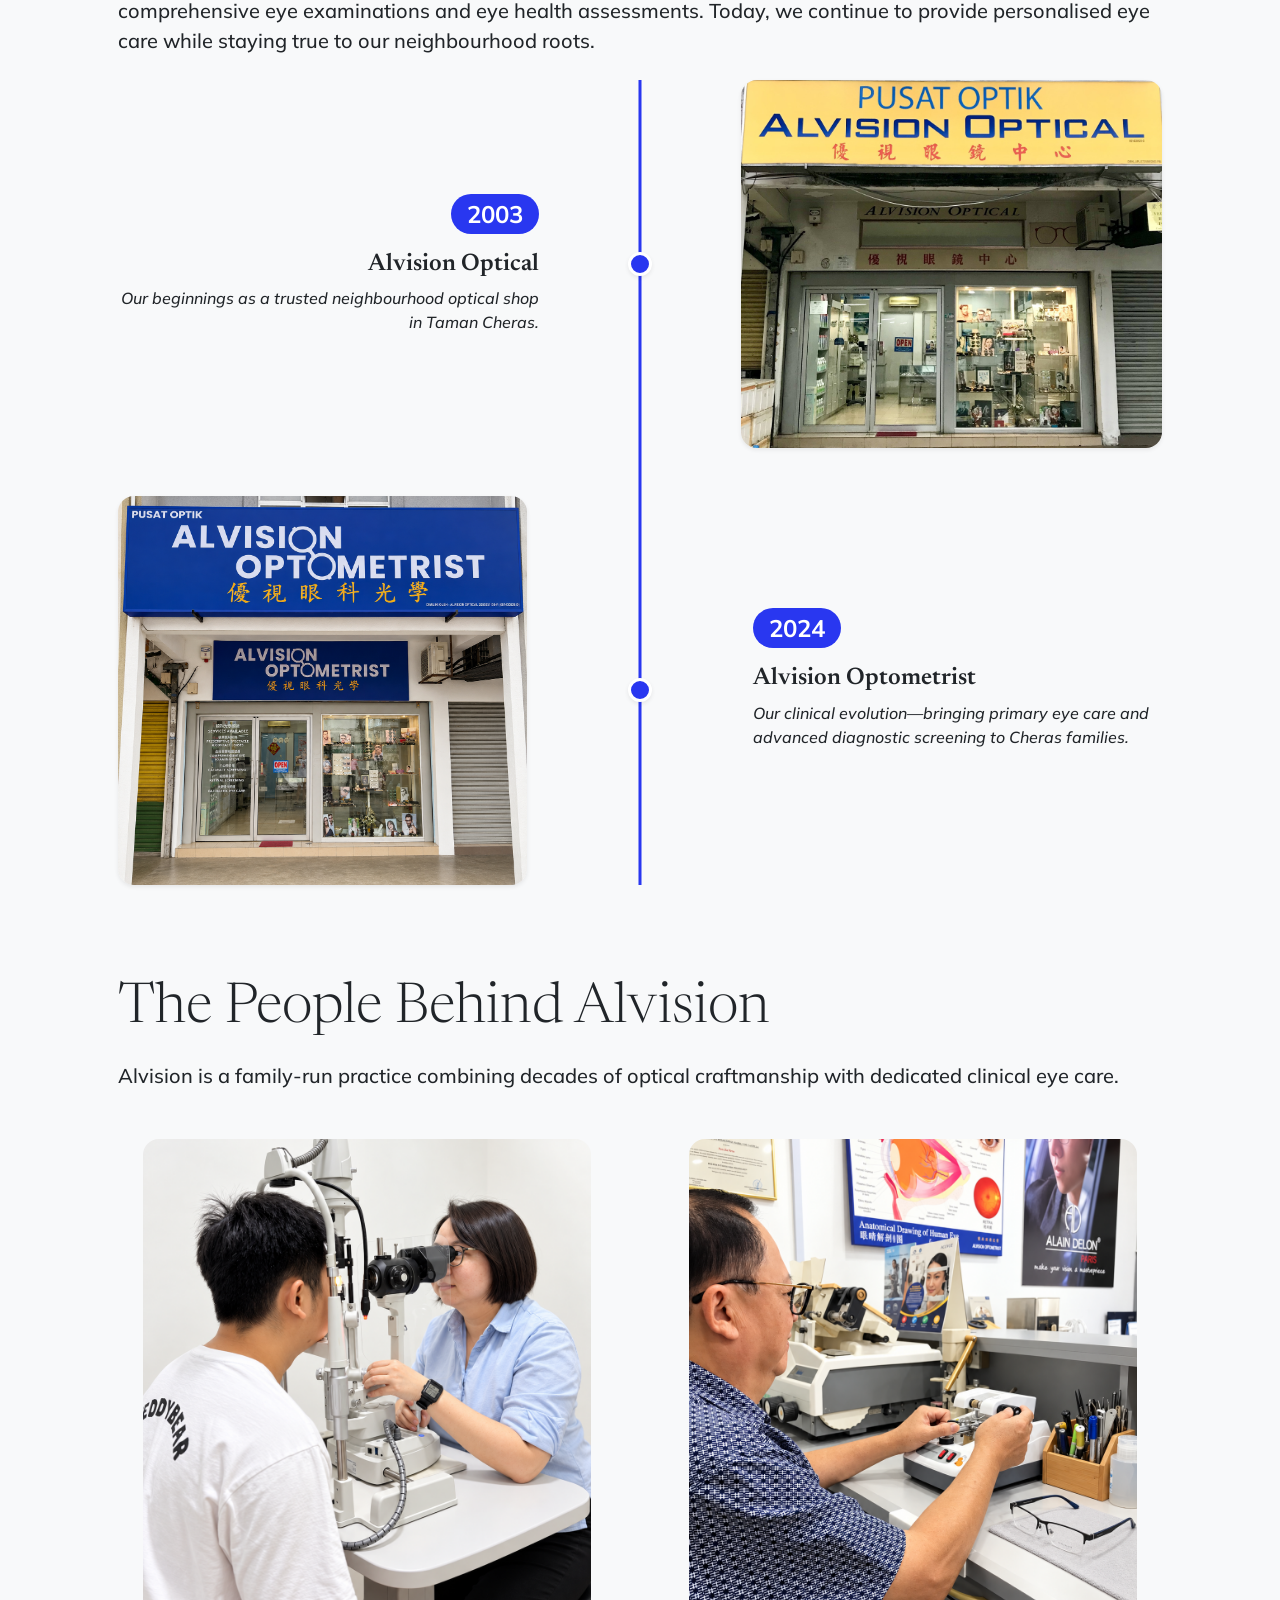
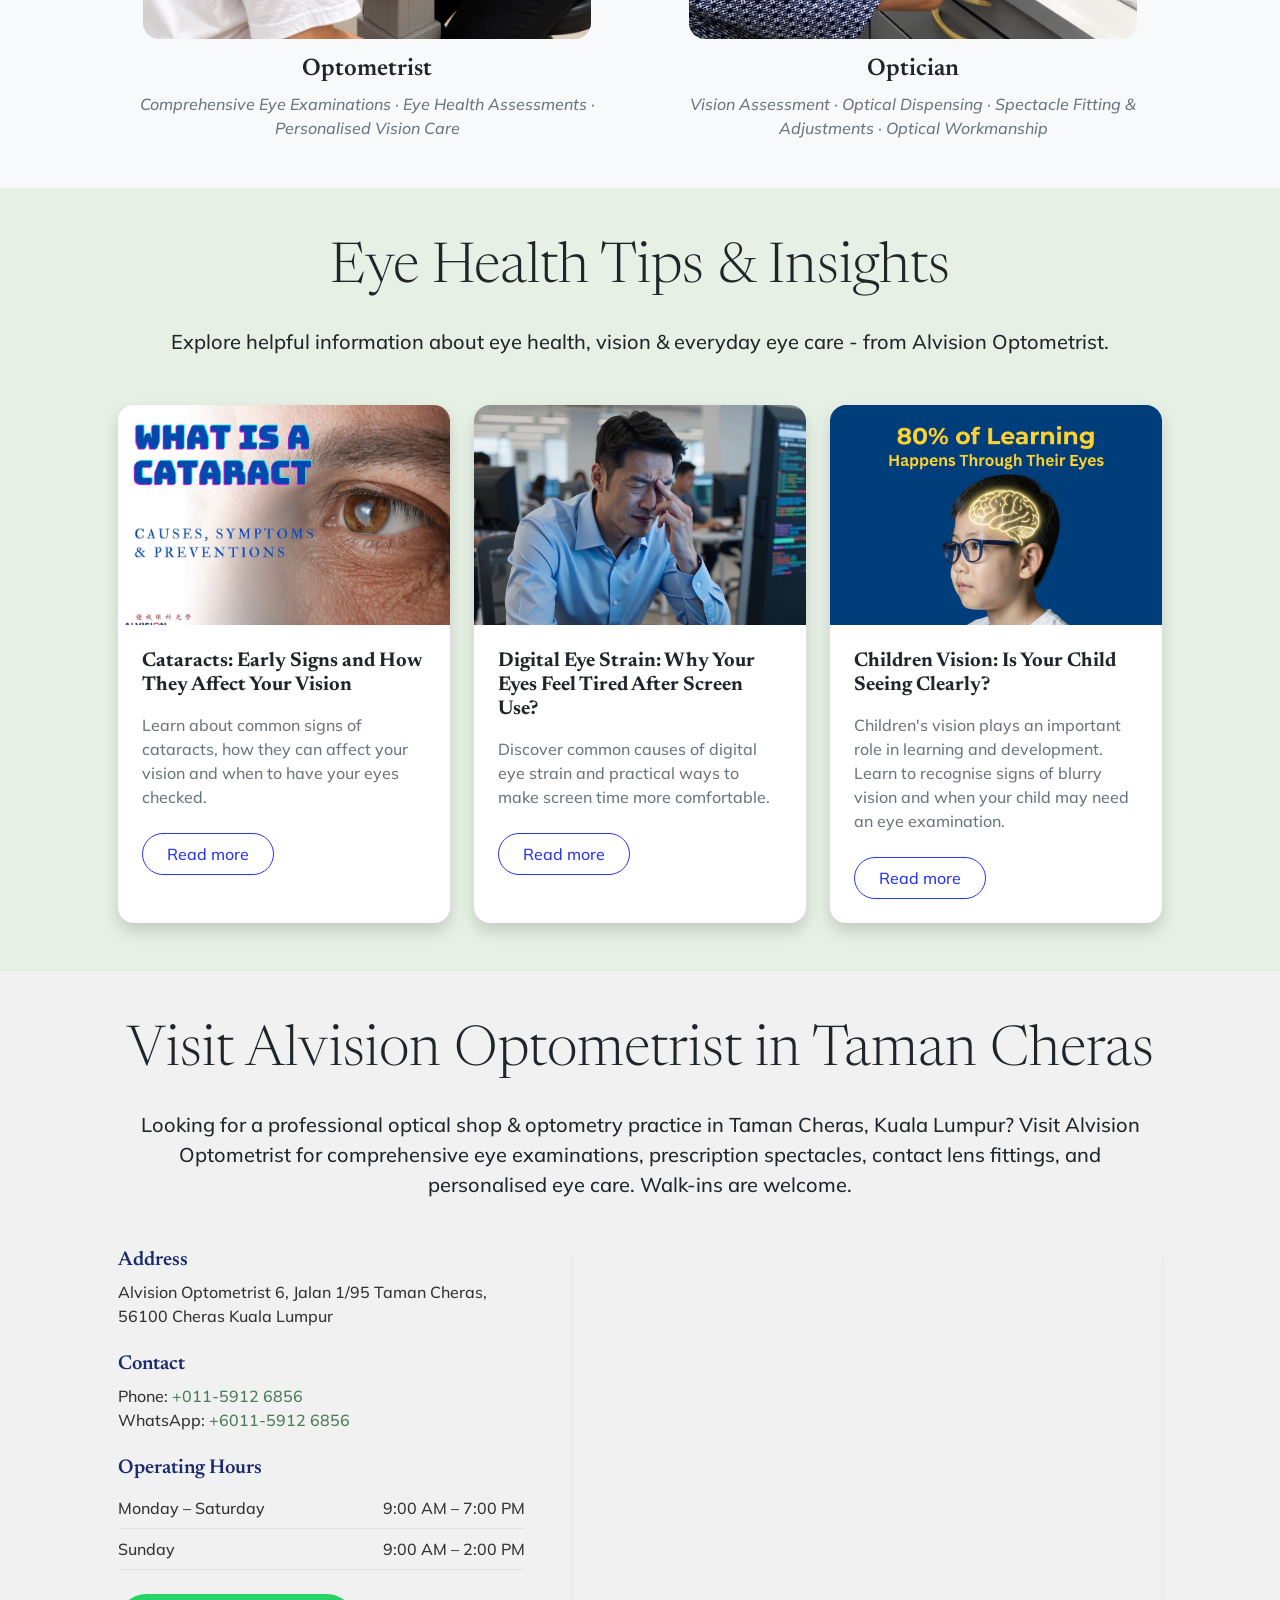
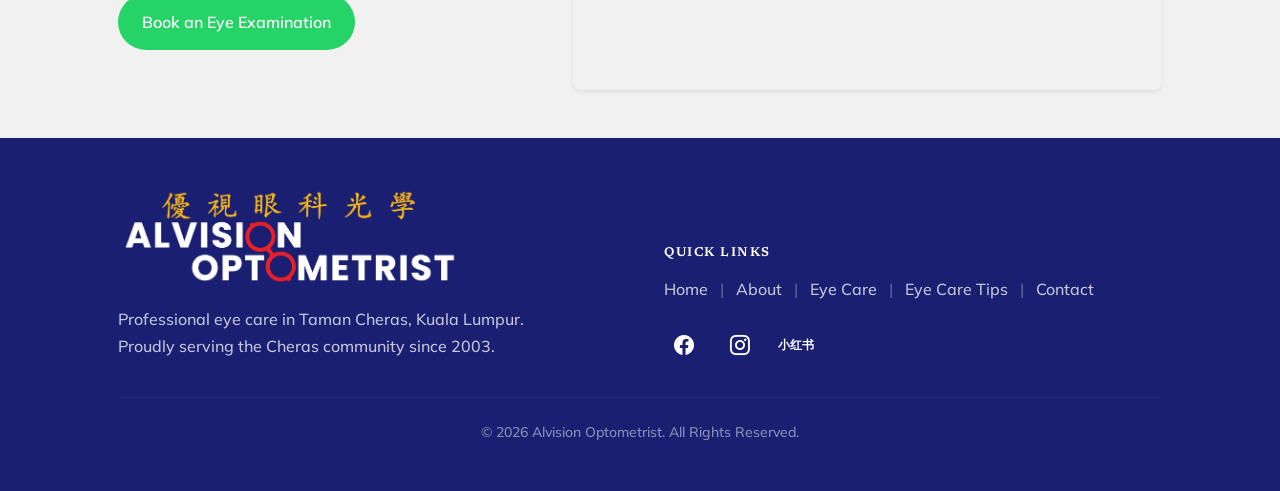
<file: index 1.8.html>
<!DOCTYPE html>
<html lang="en">
    <head>
        <meta charset="utf-8" />
        <meta name="viewport" content="width=device-width, initial-scale=1, shrink-to-fit=no" />
        <meta name="description" content="Alvision Optometrist is a professional optical shop and eye care practice in Taman Cheras, Kuala Lumpur. Providing comprehensive eye exams, spectacles, and contact lens fittings since 2003." />
        <meta name="author" content="Alvision Optometrist" />
        <meta property="og:title" content="Alvision Optometrist | Taman Cheras" />
        <meta property="og:description" content="Professional Eye Care at Your Neighbourhood Optical Shop." />
        <meta property="og:image" content="https://yourwebsite.com/assets/img/Alvision Storefront.png" />
        <meta property="og:url" content="https://yourwebsite.com" />
        <title>Alvision Optometrist</title>
        <link rel="icon" type="image/x-icon" href="assets/Alvision Icon.ico" />

        <!-- Bootstrap icons-->
        <link href="https://cdn.jsdelivr.net/npm/bootstrap-icons@1.5.0/font/bootstrap-icons.css" rel="stylesheet" />
        
        <!-- Google fonts-->
        <link rel="preconnect" href="https://fonts.gstatic.com" />
        <link href="https://fonts.googleapis.com/css2?family=Newsreader:ital,wght@0,600;1,600&amp;display=swap" rel="stylesheet" />
        <link href="https://fonts.googleapis.com/css2?family=Mulish:ital,wght@0,300;0,500;0,600;0,700;1,300;1,500;1,600;1,700&amp;display=swap" rel="stylesheet" />
        <link href="https://fonts.googleapis.com/css2?family=Kanit:ital,wght@0,400;1,400&amp;display=swap" rel="stylesheet" />
        
        
        <!-- ADDED: Chinese font fallback for future use -->
        <link href="https://fonts.googleapis.com/css2?family=Noto+Sans+SC:wght@300;400;500;700&display=swap" rel="stylesheet" />
        
        <!-- Core theme CSS (includes Bootstrap)-->
        <link href="css/styles.css" rel="stylesheet" />
    </head>
    <body id="page-top">

        <!-- Navigation-->
        <nav class="navbar navbar-expand-lg navbar-light fixed-top shadow-sm" id="mainNav">
            <div class="container px-5">
                <!--Top Left Homepage Icon-->    
                <a class="navbar-brand fw-bold" href="#page-top">
                    <img src="assets/img/Alvision Website Logo.png" alt="Alvision Optometrist" data-i18n-alt="nav.brand_alt" height="40">
                </a>    
                <button class="navbar-toggler" type="button" data-bs-toggle="collapse" data-bs-target="#navbarResponsive" aria-controls="navbarResponsive" aria-expanded="false" aria-label="Toggle navigation">
                    <span data-i18n="nav.menu">Menu</span>
                    <i class="bi-list"></i>
                </button>
                <div class="collapse navbar-collapse" id="navbarResponsive">
                    <ul class="navbar-nav ms-auto me-4 my-3 my-lg-0">
                        <li class="nav-item"><a class="nav-link me-lg-3" href="#page-top">Home</a></li>
                        <li class="nav-item"><a class="nav-link me-lg-3" href="#about">About</a></li>
                        <li class="nav-item"><a class="nav-link me-lg-3" href="#eyecare">Eye Care</a></li>
                        <!-- Hidden Navi Bar Until Page is Ready
                        <li class="nav-item"><a class="nav-link me-lg-3" href="#brands" data-i18n="nav.brands">Brands</a></li>
                        -->
                        <li class="nav-item"><a class="nav-link me-lg-3" href="#eyehealthtips" data-i18n="nav.eyehealthtips">Eye Health Tips</a></li>
                        <li class="nav-item"><a class="nav-link me-lg-3" href="#contactus" data-i18n="nav.contact">Contact</a></li>
                    </ul>
                    
                    <!-- ADDED: Hidden language switcher for future use. Remove "d-none" when Chinese is ready -->
                    <div class="d-none me-3" id="lang-switcher">
                        <button class="btn btn-sm btn-outline-secondary" onclick="setLanguage('en')">EN</button>
                        <button class="btn btn-sm btn-outline-secondary" onclick="setLanguage('zh')">中文</button>
                    </div>
                    
                    <button class="btn btn-primary rounded-pill px-3 mb-2 mb-lg-0" data-bs-toggle="modal" data-bs-target="#feedbackModal">
                        <span class="d-flex align-items-center">
                            <i class="bi-chat-text-fill me-2"></i>
                            <span class="small" data-i18n="nav.contact_btn">Message Us</span>
                        </span>
                    </button>
                </div>
            </div>
        </nav>

        <!-- Floating WhatsApp Button -->
        <a href="https://wa.me/601159126856?text=Hi%20Alvision%2C%20I%27d%20like%20to%20enquire%20about%20an%20eye%20examination."
            target="_blank"
            rel="noopener"
            aria-label="Chat with us on WhatsApp"
            class="whatsapp-float">
            <i class="bi bi-whatsapp"></i>
            <span class="whatsapp-float__bubble">Chat with us</span>
        </a>
        
        <!-- Section 1: Hero -->
        <header class="masthead">
            <div class="container px-5">
                <div class="row gx-5 align-items-center">
                    <div class="col-lg-7 d-flex align-items-center">
                        <div class="text-center text-lg-start">
                            <h1 class="display-3 lh-1 mb-5" data-i18n="hero.title">Professional Eye Care at Your Neighbourhood Optical Shop</h1>
                            <p class="lead fw-normal text-dark mb-5" data-i18n="hero.description">Alvision Optometrist is an optical shop in Taman Cheras, Kuala Lumpur, proudly serving the community since 2003. Our practicing optometrist provide comprehensive eye examinations, eye health screenings, prescription spectacles, and contact lens fittings tailored to your needs.</p>
                        </div>
                    </div>
                    <div class="col-lg-5">
                        <div class="masthead-device-mockup">
                            <img 
                                src="assets/img/Alvision Storefront.png" 
                                alt="Alvision Optometrist Shop Front in Taman Cheras" 
                                class="img-fluid rounded-4 shadow-lg"
                                style="max-height: 600px; object-fit: cover; width: 100%;"
                            >
                        </div>
                    </div>
                </div>
            </div>
        </header>
        
                <!-- Section 2 Family Eye Care Section -->
        <section id="eyecare" class="text-center bg-gradient-primary-to-secondary py-5">
            <div class="container px-5">
                
                <div class="row justify-content-center mb-5">
                    <div class="col-lg-8">
                        <h2 class="text-white display-5 mb-3" data-i18n="family.title">Eye Care for the Whole Family – Every Age, Every Stage</h2>
                        <p class="text-white lead" data-i18n="family.subtitle">Every stage of life brings different visual needs. From children's developing vision to the changing needs of adults and seniors, we provide professional, personalised eye care for your whole family.</p>
                    </div>
                </div>
                
                <div class="row gx-5">
                    <div class="col-md-4 mb-4 mb-md-0">
                        <div class="text-center px-2">
                            <img src="assets/img/Icon Paed.svg" alt=" " class="mb-3" style="height: 150px; width:auto;">
                            <h3 class="text-white h4 mb-3" data-i18n="services.paediatric.title">Paediatric Care & Myopia Control</h3>
                            <p class="text-white mb-0" style="opacity: 0.9;" data-i18n="services.paediatric.desc">Gentle eye assessments and myopia control solutions to support healthy vision development in children.</p>
                        </div>
                    </div>
                    
                    <div class="col-md-4 mb-4 mb-md-0">
                        <div class="text-center px-2">
                            <img src="assets/img/Icon Laptop.svg" alt=" " class="mb-3" style="height: 150px; width:auto;">
                            <h3 class="text-white h4 mb-3" data-i18n="services.vision.title">Vision for Work & Everyday Life</h3>
                            <p class="text-white mb-0" style="opacity: 0.9;" data-i18n="services.vision.desc">Digital eye strain relief, progressive lens fittings, and tailored solutions for work, sports, and daily activities.</p>
                        </div>
                    </div>
                    
                    <div class="col-md-4">
                        <div class="text-center px-2">
                            <img src="assets/img/Icon Eye Exam.svg" alt=" " class="mb-3" style="height: 150px; width:auto;">
                            <h3 class="text-white h4 mb-3" data-i18n="services.screening.title">Comprehensive Eye Health Screenings</h3>
                            <p class="text-white mb-0" style="opacity: 0.9;" data-i18n="services.screening.desc">Screenings for glaucoma, cataracts, and retinal conditions are essential for maintaining long-term eye health.</p>
                        </div>
                    </div>
                </div>
            </div>
        </section>

        <!-- Section 3 Our Eye Care Services -->
        <section class="py-5 bg-light">
            <div class="container px-5">
                
                <div class="row justify-content-center mb-5">
                    <div class="col-lg-8 text-center">
                        <h2 class="display-5 mb-3" data-i18n="services.section.title">Our Eye Care Services</h2>
                        <p class="lead fw-normal text-dark mb-0" data-i18n="services.section.subtitle">From routine eye examinations to prescription spectacles, contact lenses and eye health screenings - professional eye care tailored to your visual needs.</p>
                    </div>
                </div>
                
                <div class="row g-4">
                    <!-- Service 1. Comprehensive Eye Examination -->
                    <div class="col-12 col-md-4">
                        <div class="card h-100 border-0 rounded-4" style="background-color: #E3F2FD;">
                            <div class="card-body text-center p-4">
                                <h3 class="card-title mb-3 d-flex align-items-center justify-content-center text-center" style="min-height: 3rem;" data-i18n="services.1.title">Comprehensive Eye Examination</h3>
                                <p class="card-text text-dark" data-i18n="services.1.desc">A thorough assessments of your vision and eye health, including binocular vision, color vision, and early signs of eye conditions - helping you see clearly and comfortably.</p>
                            </div>
                        </div>
                    </div>
                    
                    <!-- Service 2. Prescription Spectacles -->
                    <div class="col-12 col-md-4">
                        <div class="card h-100 border-0 rounded-4" style="background-color: #E8F5E9;">
                            <div class="card-body text-center p-4">
                                <h3 class="card-title mb-3 d-flex align-items-center justify-content-center text-center" style="min-height: 3rem;" data-i18n="services.2.title">Prescription Spectacles</h3>
                                <p class="card-text text-dark" data-i18n="services.2.desc">Spectacles tailored to your lifestyle, with lens options including single vision, bifocal, progressive, and specialised lenses.</p>
                            </div>
                        </div>
                    </div>
                    
                    <!-- Service 3. Contact Lens Fittings -->
                    <div class="col-12 col-md-4">
                        <div class="card h-100 border-0 rounded-4" style="background-color: #FCE4EC;">
                            <div class="card-body text-center p-4">
                                <h3 class="card-title mb-3 d-flex align-items-center justify-content-center text-center" style="min-height: 3rem;" data-i18n="services.3.title">Contact Lens Fittings</h3>
                                <p class="card-text text-dark" data-i18n="services.3.desc">Professional fitting for all visual needs - from first-time wearers to astigmatism, presbyopia, and specialised requirements - with assessment, guidance, and follow-up care.</p>
                            </div>
                        </div>
                    </div>
                    
                    <!-- Service 4. Paediatric Vision Care -->
                    <div class="col-12 col-md-4">
                        <div class="card h-100 border-0 rounded-4" style="background-color: #FFF3E0;">
                            <div class="card-body text-center p-4">
                                <h3 class="card-title mb-3" style="min-height: 3rem;" data-i18n="services.4.title">Paediatric Vision Care</h3>
                                <p class="card-text text-dark" data-i18n="services.4.desc">Child-friendly eye assessments to evaluate vision and visual development, including binocular vision assessment and myopia management for healthy vision growth.</p>
                            </div>
                        </div>
                    </div>
                    
                    <!-- Service 5. Cataract Screening -->
                    <div class="col-12 col-md-4">
                        <div class="card h-100 border-0 rounded-4" style="background-color: #F3E5F5;">
                            <div class="card-body text-center p-4">
                                <h3 class="card-title mb-3" style="min-height: 3rem;" data-i18n="services.5.title">Cataract Screening</h3>
                                <p class="card-text text-dark" data-i18n="services.5.desc">Cataract screening to assess for signs of cataracts and vision changes, with a clear explanation of findings and appropriate advise on next steps.</p>
                            </div>
                        </div>
                    </div>
                    
                    <!-- Service 6. Retinal Screenings -->
                    <div class="col-12 col-md-4">
                        <div class="card h-100 border-0 rounded-4" style="background-color: #E0F2F1;">
                            <div class="card-body text-center p-4">
                                <h3 class="card-title mb-3" style="min-height: 3rem;" data-i18n="services.6.title">Retinal Screening</h3>
                                <p class="card-text text-dark" data-i18n="services.6.desc">Advanced retinal imaging to screen for diabetic retinopathy, macular degeneration, and glaucoma - often before symptoms appear.</p>
                            </div>
                        </div>
                    </div>
                </div>
            </div>
        </section>
        
        <!-- Section 4 More Than Just Eyewear -->
        <section class="text-center bg-gradient-primary-to-secondary py-5">
            <div class="container px-5">
            <div class="row justify-content-center mb-5">
                <div class="col-lg-8 text-center">
                    <h2 class="text-white display-5 mb-3" data-i18n="choose.title">More Than Just Eyewear</h2>
                    <p class="lead text-white lead" data-i18n="choose.subtitle">Eye care goes beyond checking your prescription. We take the time to understand your vision, lifestyle, and daily activities - recommending solutions tailored to your needs.</p>
                </div>
            </div>
        
            <div class="row g-4">
                <!-- Card 1 -->
                <div class="col-12 col-md-4">
                    <div class="card h-100 border-0 shadow bg-white rounded-4 p-4 text-center">
                        <div class="mb-4 mt-2">
                            <img src="assets/img/Icon Beyond Prescription.svg" alt="Beyond Prescription" style="height: 75px; width: auto;">
                        </div>
                        <h3 class="fw-bold mb-3" data-i18n="choose.1.title">Beyond the Prescription</h3>
                        <p class="text-dark medium mb-0" data-i18n="choose.1.desc">We provide thorough assessments of your vision and eye health to understand your visual needs and detect changes early.</p>
                    </div>
                </div>
            
                <!-- Card 2 -->
                <div class="col-12 col-md-4">
                    <div class="card h-100 border-0 shadow bg-white rounded-4 p-4 text-center">
                        <div class="mb-4 mt-2">
                            <img src="assets/img/Icon Tailored.svg" alt="Tailored Made" style="height: 75px; width: auto;">
                        </div>
                        <h3 class="fw-bold mb-3" data-i18n="choose.2.title">Solutions Tailored to You</h3>
                        <p class="text-dark medium mb-0" data-i18n="choose.2.desc">Everyone has different visual demands. We consider your work, lifestyle, and daily routines when recommending spectacles, contact lenses or specialised lenses.</p>
                    </div>
                </div>
            
                <!-- Card 3 -->
                <div class="col-12 col-md-4">
                    <div class="card h-100 border-0 shadow bg-white rounded-4 p-4 text-center">
                        <div class="mb-4 mt-2">
                            <img src="assets/img/Icon Aftercare.svg" alt="Aftercare" style="height: 75px; width: auto;">
                        </div>
                        <h3 class="fw-bold mb-3" data-i18n="choose.3.title">Ongoing Aftercare</h3>
                        <p class="text-dark medium mb-0" data-i18n="choose.3.desc">Our care continues long after you receive your eyewear - with fitting adjustments, routine servicing, and follow-up support to keep your eyewear comfortable.</p>
                    </div>
                </div>
            </div>
        </section>


        <!-- Section 5: Our History Timeline -->
        <section id="about" class="bg-light py-5">
            <div class="container px-5">
                
                <div class="row gx-5">
                    <div class="col-12">
                        <h2 class="display-4 lh-1 mb-4" data-i18n="history.title">From Alvision Optical to Alvision Optometrist</h2>
                        <p class="lead fw-normal text-dark mb-0" data-i18n="history.subtitle">Serving the Cheras community since 2003, Alvision began as a small neighbourhood optical shop. In 2024, we transformed into Alvision Optometrist, expanding our practice with advanced diagnostic instruments for comprehensive eye examinations and eye health assessments. Today, we continue to provide personalised eye care while staying true to our neighbourhood roots.</p>
                        <br>
                    </div>
                </div>
                
                <div class="position-relative">
                    <div class="d-none d-md-block position-absolute top-0 bottom-0 start-50 translate-middle-x border-start border-3 border-primary"></div>
                    
                    <!-- Timeline Item 1: Text Left, Photo Right -->
                    <div class="row align-items-center mb-5 position-relative">
                        <div class="col-md-5 text-md-end mb-3 mb-md-0">
                            <span class="badge bg-primary rounded-pill mb-3 px-3 py-2 fs-4">2003</span>
                            <h3 class="h4 mb-2" data-i18n="history.1.title">Alvision Optical</h3>
                            <p class="fst-italic text-dark mb-0" data-i18n="history.1.desc">Our beginnings as a trusted neighbourhood optical shop in Taman Cheras.</p>
                        </div>
                        <div class="col-md-2 text-center position-relative">
                            <!-- Timeline Dot -->
                            <div class="d-none d-md-block bg-primary rounded-circle mx-auto border border-3 border-white shadow-sm" style="width: 24px; height: 24px;"></div>
                        </div>
                        <div class="col-md-5">
                            <img src="assets/img/Old Alvision Photo.jpg" alt="Alvision Optical 2003" class="img-fluid rounded-4 shadow-sm" data-i18n-alt="history.1.alt">
                        </div>
                    </div>
                    
                    <!-- Timeline Item 2: Photo Left, Text Right -->
                    <div class="row align-items-center position-relative">
                        <div class="col-12 col-md-5 mb-3 mb-md-0 pe-md-4">
                            <img src="assets/img/New Alvision Photo.png" alt="Alvision Optometrist 2024" class="img-fluid rounded-4 shadow-sm" data-i18n-alt="history.2.alt">
                        </div>
                        <div class="col-md-2 d-none d-md-flex justify-content-center position-relative">
                            <div class="bg-primary rounded-circle border border-3 border-white shadow-sm" style="width: 24px; height: 24px;"></div>
                        </div>
                        <div class="col-12 col-md-5 text-md-start ps-md-4">
                            <span class="badge bg-primary rounded-pill mb-3 px-3 py-2 fs-4">2024</span>
                            <h3 class="h4 mb-2" data-i18n="history.2.title">Alvision Optometrist</h3>
                            <p class="fst-italic text-dark mb-0" data-i18n="history.2.desc">Our clinical evolution—bringing primary eye care and advanced diagnostic screening to Cheras families.</p>
                            <br>
                        </div>
                    </div>
                </div>
            </div>
        </section>

                
        <!-- Section 5b: People Behind Alvision -->
        <section class="bg-light py-5">
                <div class="container px-5">
                <div class="row gx-5">
                    <div class="col-12">
                        <h3 class="display-4 lh-1 mb-4" data-i18n="basic.title">The People Behind Alvision</h3>
                        <p class="lead fw-normal text-dark mb-0" data-i18n="basic.desc">Alvision is a family-run practice combining decades of optical craftmanship with dedicated clinical eye care.</p>
                    </div>
                </div>

                <div class="row gx-5 mt-5 align-items-start">
                    <!-- Optometrist -->
                    <div class="col-12 col-md-6 text-center mb-5 mb-md-0">
                        <img class="img-fluid rounded-4 mb-3" src="assets/img/Optometrist Photo.png" alt="Optometrist performing Anterior Eye Examinations" style="max-height: 500px; object-fit: cover; width: 90%;">
                        <h3 class="h4 mb-2" data-i18n="history.img1.title">Optometrist</h3>
                        <p class="fst-italic text-muted mb-0" data-i18n="history.img1.desc">Comprehensive Eye Examinations · Eye Health Assessments · Personalised Vision Care</p>
                    </div>
                    
                    <!-- Optician -->
                    <div class="col-12 col-md-6 text-center">
                        <img class="img-fluid rounded-4 mb-3" src="assets/img/Optician Photo.png" alt="Optician performing lens fittings" style="max-height: 500px; object-fit: cover; width: 90%;">
                        <h3 class="h4 mb-2" data-i18n="history.img2.title">Optician</h3>
                        <p class="fst-italic text-muted mb-0" data-i18n="history.img2.desc">Vision Assessment · Optical Dispensing · Spectacle Fitting & Adjustments · Optical Workmanship</p>
                    </div>
                </div>
            </div>
        </section>

        <!-- Section 6: Eye Health Tips & Insights -->
        <section id="eyehealthtips" class="py-5" style="background-color: #e6f0e4;">
            <div class="container px-5">
                <div class="row gx-5 mb-5">
                    <div class="col-12 text-center">
                        <h2 class="display-4 mb-4" data-i18n="tips.title">Eye Health Tips & Insights</h2>
                        <p class="lead fw-normal text-dark mb-0" data-i18n="tips.subtitle">Explore helpful information about eye health, vision & everyday eye care - from Alvision Optometrist.</p>
                    </div>
                </div>
                
                <div class="row g-4">
                    <!-- Card 1 -->
                    <div class="col-12 col-md-4">
                        <div class="card h-100 border-0 shadow rounded-4 overflow-hidden">
                            <a href="#">
                                <img class="card-img-top" src="assets/img/Blog 1 Cataract.jpg" alt="Cataract Tips" style="height: 220px; object-fit: cover;">
                            </a>
                            <div class="card-body p-4">
                                <a href="#" class="text-decoration-none text-dark">
                                    <h5 class="card-title fw-bold mb-3" data-i18n="tips.1.title">Cataracts: Early Signs and How They Affect Your Vision</h5>
                                </a>
                                <p class="card-text text-muted mb-4" data-i18n="tips.1.desc">Learn about common signs of cataracts, how they can affect your vision and when to have your eyes checked.</p>
                                <a href="#" class="btn btn-outline-primary rounded-pill px-4 py-2 d-inline-flex align-items-center gap-2" data-i18n="tips.readmore">
                                    Read more
                                    <svg xmlns="http://www.w3.org/2000/svg" width="16" height="16" fill="currentColor" viewBox="0 0 16 16">
                                        <path fill-rule="evenodd" d="M1 8a.5.5 0 0 1 .5-.5h11.793l-3.147-3.146a.5.5 0 0 1 .708-.708l4 4a.5.5 0 0 1 0 .708l-4 4a.5.5 0 0 1-.708-.708L13.293 8.5H1.5A.5.5 0 0 1 1 8z"/>
                                    </svg>
                                </a>
                            </div>
                        </div>
                    </div>
                    
                    <!-- Card 2 -->
                    <div class="col-12 col-md-4">
                        <div class="card h-100 border-0 shadow rounded-4 overflow-hidden">
                            <a href="#">
                                <img class="card-img-top" src="assets/img/Blog 2 Digital Eye Strain.jpg" alt="Digital eye strain tips" style="height: 220px; object-fit: cover;">
                            </a>
                            <div class="card-body p-4">
                                <a href="#" class="text-decoration-none text-dark">
                                    <h5 class="card-title fw-bold mb-3" data-i18n="tips.2.title">Digital Eye Strain: Why Your Eyes Feel Tired After Screen Use?</h5>
                                </a>
                                <p class="card-text text-muted mb-4" data-i18n="tips.2.desc">Discover common causes of digital eye strain and practical ways to make screen time more comfortable.</p>
                                <a href="#" class="btn btn-outline-primary rounded-pill px-4 py-2 d-inline-flex align-items-center gap-2" data-i18n="tips.readmore">
                                    Read more
                                    <svg xmlns="http://www.w3.org/2000/svg" width="16" height="16" fill="currentColor" viewBox="0 0 16 16">
                                        <path fill-rule="evenodd" d="M1 8a.5.5 0 0 1 .5-.5h11.793l-3.147-3.146a.5.5 0 0 1 .708-.708l4 4a.5.5 0 0 1 0 .708l-4 4a.5.5 0 0 1-.708-.708L13.293 8.5H1.5A.5.5 0 0 1 1 8z"/>
                                    </svg>
                                </a>
                            </div>
                        </div>
                    </div>
                    
                    <!-- Card 3 -->
                    <div class="col-12 col-md-4">
                        <div class="card h-100 border-0 shadow rounded-4 overflow-hidden">
                            <a href="#">
                                <img class="card-img-top" src="assets/img/Blog 3 Children Vision.png" alt="Children vision tips" style="height: 220px; object-fit: cover;">
                            </a>
                            <div class="card-body p-4">
                                <a href="#" class="text-decoration-none text-dark">
                                    <h5 class="card-title fw-bold mb-3" data-i18n="tips.3.title">Children Vision: Is Your Child Seeing Clearly?</h5>
                                </a>
                                <p class="card-text text-muted mb-4" data-i18n="tips.3.desc">Children's vision plays an important role in learning and development. Learn to recognise signs of blurry vision and when your child may need an eye examination.</p>
                                <a href="#" class="btn btn-outline-primary rounded-pill px-4 py-2 d-inline-flex align-items-center gap-2" data-i18n="tips.readmore">
                                    Read more
                                    <svg xmlns="http://www.w3.org/2000/svg" width="16" height="16" fill="currentColor" viewBox="0 0 16 16">
                                        <path fill-rule="evenodd" d="M1 8a.5.5 0 0 1 .5-.5h11.793l-3.147-3.146a.5.5 0 0 1 .708-.708l4 4a.5.5 0 0 1 0 .708l-4 4a.5.5 0 0 1-.708-.708L13.293 8.5H1.5A.5.5 0 0 1 1 8z"/>
                                    </svg>
                                </a>
                            </div>
                        </div>
                    </div>
                </div>
            </div>
        </section>

        <!-- Section 7: Visit Our Clinic -->
        <section id="contactus" class="py-5" style="background: rgb(241, 241, 241);">
            <div class="container px-5">
                
                <div class="row gx-5 mb-5">
                    <div class="col-12 text-center">
                        <h2 class="display-4 mb-4" data-i18n="contact.title">Visit Alvision Optometrist in Taman Cheras</h2>
                        <p class="lead fw-normal text-dark mb-0" data-i18n="contact.subtitle">Looking for a professional optical shop & optometry practice in Taman Cheras, Kuala Lumpur? Visit Alvision Optometrist for comprehensive eye examinations, prescription spectacles, contact lens fittings, and personalised eye care. Walk-ins are welcome.</p>
                    </div>
                </div>

                <div class="row g-5 align-items-stretch">
                    <!-- LEFT COLUMN: Address, Contact, Hours -->
                    <div class="col-lg-5">
                        <div class="mb-4">
                            <h5 style="color: #1a2a6c;" data-i18n="contact.address_title">
                                <i class="bi bi-geo-alt-fill me-2 text-primary"></i>
                                Address
                            </h5>
                            <p class="mb-0" style="color: #333;" data-i18n="contact.address_text">
                                Alvision Optometrist<br />
                                6, Jalan 1/95<br />
                                Taman Cheras, 56100 Cheras<br />
                                Kuala Lumpur
                            </p>
                        </div>

                        <!-- Contact Number -->
                        <div class="mb-4">
                            <h5 style="color: #1a2a6c;" data-i18n="contact.contact_title">
                                <i class="bi bi-telephone-fill me-2 text-primary"></i>
                                Contact
                            </h5>
                            <p class="mb-0" style="color: #333;">
                                <span data-i18n="contact.phone_label">Phone:</span> <a href="tel:+601159126856" style="color: #4a7c59; text-decoration: none;">+011-5912 6856</a>
                            </p>
                            <p class="mb-0" style="color: #333;">
                                <span data-i18n="contact.whatsapp_label">WhatsApp:</span> <a href="https://wa.me/6011159126856" target="_blank" style="color: #4a7c59; text-decoration: none;">+6011-5912 6856</a>
                            </p>
                        </div>

                        <!-- Operating Hours -->
                        <div class="mb-4">
                            <h5 style="color: #1a2a6c;" data-i18n="contact.hours_title">
                                <i class="bi bi-clock-fill me-2 text-primary"></i>
                                Operating Hours
                            </h5>
                            <ul class="list-unstyled mb-0" style="color: #333;">
                                <li class="d-flex justify-content-between border-bottom py-2">
                                    <span data-i18n="contact.mon_sat">Monday – Saturday</span>
                                    <span data-i18n="contact.time_mon_sat">9:00 AM – 7:00 PM</span>
                                </li>
                                <li class="d-flex justify-content-between border-bottom py-2">
                                    <span data-i18n="contact.sunday">Sunday</span>
                                    <span data-i18n="contact.time_sun">9:00 AM – 2:00 PM</span>
                                </li>
                            </ul>
                        </div>

                        <!-- ✅ Button moved here — inside the left column, below hours -->
                        <div class="mt-4">
                            <a href="https://wa.me/601159126856?text=Hi%20Alvision%2C%20I%27d%20like%20to%20book%20an%20eye%20examination."
                            target="_blank"
                            class="btn py-3 px-4 rounded-pill text-white"
                            style="background-color: #25D366; border: none; font-weight: 600;"
                            data-i18n="contact.book_btn">
                                <i class="bi bi-whatsapp me-2"></i>
                                Book an Eye Examination
                            </a>
                        </div>
                    </div>

                    <!-- RIGHT COLUMN: Google Map -->
                    <div class="col-lg-7">
                        <div class="ratio ratio-4x3 h-100 rounded-3 overflow-hidden shadow-sm">
                        <iframe
                            src="https://www.google.com/maps/embed?pb=!1m14!1m8!1m3!1d3983.9775104021332!2d101.7397634!3d3.1006347!3m2!1i1024!2i768!4f13.1!3m3!1m2!1s0x31cc35d234053321%3A0xedd405042451b4f2!2zQWx2aXNpb24gT3B0b21ldHJpc3Qg5YSq6KaW55y856eR5YWJ5a24!5e0!3m2!1sen!2smy!4v1791963682935!5m2!1sen!2smy" 
                            width="600" 
                            height="450" 
                            style="border:0;" 
                            allowfullscreen="" 
                            loading="lazy" 
                            referrerpolicy="no-referrer-when-downgrade"
                            title="Alvision Optometrist Location">
                        </iframe>
                    </div>
                </div>
            </div>
        </section>

        <!-- Footer -->
        <footer class="py-5" style="background-color: #1a1f71;">
            <div class="container px-5">

                <!-- Top: Logo + Bio | Quick Links -->
                <div class="row g-5 mb-4">

                    <!-- Column 1: Logo + Bio -->
                    <div class="col-lg-6">
                        <img src="assets/img/Alvision Website Logo Gold white.png"
                            alt="Alvision Optometrist"
                            style="height: 100px; margin-bottom: 1.25rem;">

                        <p class="mb-0" style="color: rgba(255,255,255,0.75); max-width: 420px; line-height: 1.7;">
                            Professional eye care in Taman Cheras, Kuala Lumpur. Proudly serving the Cheras community since 2003.
                        </p>
                    </div>

                    <!-- Column 2: Quick Links + Socials -->
                    <div class="col-lg-6">
                        <h6 class="text-white mb-3"
                            style="letter-spacing: 1.5px; text-transform: uppercase; font-size: 0.8rem; font-weight: 600; margin-top: 60px;">
                            Quick Links
                        </h6>

                        <!-- Quick Links — inline with dividers -->
                        <nav class="mb-4" style="color: rgba(255,255,255,0.75);">
                            <a href="#page-top" style="color: rgba(255,255,255,0.75); text-decoration: none;">Home</a>
                            <span class="mx-2" style="color: rgba(255,255,255,0.3);">|</span>
                            <a href="#about" style="color: rgba(255,255,255,0.75); text-decoration: none;">About</a>
                            <span class="mx-2" style="color: rgba(255,255,255,0.3);">|</span>
                            <a href="#eyecare" style="color: rgba(255,255,255,0.75); text-decoration: none;">Eye Care</a>
                            <span class="mx-2" style="color: rgba(255,255,255,0.3);">|</span>
                            <!-- Hidden
                            <a href="brands.html" style="color: rgba(255,255,255,0.75); text-decoration: none;">Brands</a>
                            <span class="mx-2" style="color: rgba(255,255,255,0.3);">|</span>
                            -->
                            <a href="#eyehealthtips" style="color: rgba(255,255,255,0.75); text-decoration: none;">Eye Care Tips</a>
                            <span class="mx-2" style="color: rgba(255,255,255,0.3);">|</span>
                            <a href="#contactus" style="color: rgba(255,255,255,0.75); text-decoration: none;">Contact</a>
                            
                        </nav>

                        <!-- Social Icons -->
                        <div class="d-flex align-items-center gap-3">

                            <!-- Facebook -->
                            <a href="https://facebook.com/AlvisionOptometrist/"
                            target="_blank"
                            aria-label="Facebook"
                            class="d-flex align-items-center justify-content-center rounded-circle"
                            style="width: 40px; height: 40px; color: #ffffff; text-decoration: none; font-size: 1.25rem;">
                                <i class="bi bi-facebook"></i>
                            </a>

                            <!-- Instagram -->
                            <a href="https://instagram.com/alvisionoptometrist/"
                            target="_blank"
                            aria-label="Instagram"
                            class="d-flex align-items-center justify-content-center rounded-circle"
                            style="width: 40px; height: 40px; color: #ffffff; text-decoration: none; font-size: 1.25rem;">
                                <i class="bi bi-instagram"></i>
                            </a>

                            <!-- Xiaohongshu (小红书) -->
                            <a href="https://xhslink.cn/m/6MMS0j9XGb7"
                            target="_blank"
                            aria-label="Xiaohongshu"
                            class="d-flex align-items-center justify-content-center rounded-circle"
                            style="width: 40px; height: 40px; color: #ffffff; text-decoration: none; font-weight: 700; font-size: 0.75rem;">
                                小红书
                            </a>
                        </div>
                    </div>
                </div>

        
                <!-- Divider -->
                <hr style="border-color: rgba(255,255,255,0.15); margin: 2rem 0 1.5rem 0;">

                <!-- Bottom: Copyright -->
                <div class="text-center small" style="color: rgba(255,255,255,0.5);">
                    &copy; <span id="footer-year"></span> Alvision Optometrist. All Rights Reserved.
                </div>
            </div>
        </footer>

        <script>
            // Auto-update copyright year
            document.getElementById('footer-year').textContent = new Date().getFullYear();
        </script>
        
        <!-- Feedback Modal-->
        <div class="modal fade" id="feedbackModal" tabindex="-1" aria-labelledby="feedbackModalLabel" aria-hidden="true">
            <div class="modal-dialog modal-dialog-centered">
                <div class="modal-content">
                    <div class="modal-header bg-gradient-primary-to-secondary p-4">
                        <!-- ADDED: data-i18n -->
                        <h5 class="modal-title font-alt text-white" id="feedbackModalLabel" data-i18n="modal.title">Have Questions About Your Eyes?</h5>
                        <button class="btn-close btn-close-white" type="button" data-bs-dismiss="modal" aria-label="Close"></button>
                    </div>
                    <div class="modal-body border-0 p-4">
                        <form action="https://api.web3forms.com/submit" method="POST">
                            <!-- Web3Forms Access Key -->
                            <input type="hidden" name="access_key" value="743deed4-ab1b-4aba-9fd5-9195cc86eab8">
    
                            <!-- Optional: Redirect to a custom Thank You page 
                            <input type="hidden" name="redirect" value="https://yourwebsite.com/thank-you.html">
                            -->

                            <!-- Name input-->
                            <div class="mb-3 medium text-muted" data-i18n="modal.intro_text">
                                From eye strain to myopia control and spectacle advice, our optometry team is here to help. Drop us a message below!
                            </div>

                            <div class="form-floating mb-3">
                                <input class="form-control" id="name" name="name" type="text" placeholder="Enter your name..." required />
                                <!-- ADDED: data-i18n -->
                                <label for="name" data-i18n="modal.name_label">Name</label>
                                <!-- ADDED: data-i18n -->
                                <div class="invalid-feedback" data-sb-feedback="name:required" data-i18n="modal.name_error">A name is required.</div>
                            </div>

                            <!-- Phone number input-->
                            <div class="form-floating mb-3">
                                <input class="form-control" id="phone" name="phone" type="tel" placeholder="(123) 456-7890" required />
                                <!-- ADDED: data-i18n -->
                                <label for="phone" data-i18n="modal.phone_label">Phone number</label>
                                <!-- ADDED: data-i18n -->
                                <div class="invalid-feedback" data-sb-feedback="phone:required" data-i18n="modal.phone_error">A phone number is required.</div>
                            </div>

                            <!-- Email address input-->
                            <div class="form-floating mb-3">
                                <input class="form-control" id="email" name="email" type="email" placeholder="name@example.com" />
                                <label for="email" data-i18n="modal.email_label">Email address (optional)</label>
                            </div>

                            <!-- Message input-->
                            <div class="form-floating mb-3">
                                <textarea class="form-control" id="message" name="message" placeholder="Enter your message here..." style="height: 10rem" required></textarea>
                                <!-- ADDED: data-i18n -->
                                <label for="message" data-i18n="modal.message_label">Ask us anything about your eyes</label>
                                <!-- ADDED: data-i18n -->
                                <div class="invalid-feedback" data-sb-feedback="message:required" data-i18n="modal.message_error">A message is required.</div>
                            </div>

                            <!-- Submit Button-->
                            <div class="d-grid">
                                <button class="btn btn-primary rounded-pill btn-lg" type="submit" data-i18n="modal.submit">Submit</button>
                            </div>
                        </form>
                    </div>
                </div>
            </div>
        </div>
        
        <!-- Bootstrap core JS-->
        <script src="https://cdn.jsdelivr.net/npm/bootstrap@5.2.3/dist/js/bootstrap.bundle.min.js"></script>
        
        <!-- Core theme JS-->
        <script src="js/scripts.js"></script>
        
        <!-- Translation file -->
        <script src="js/lang.js"></script>
    </body>
</html>
</file>
